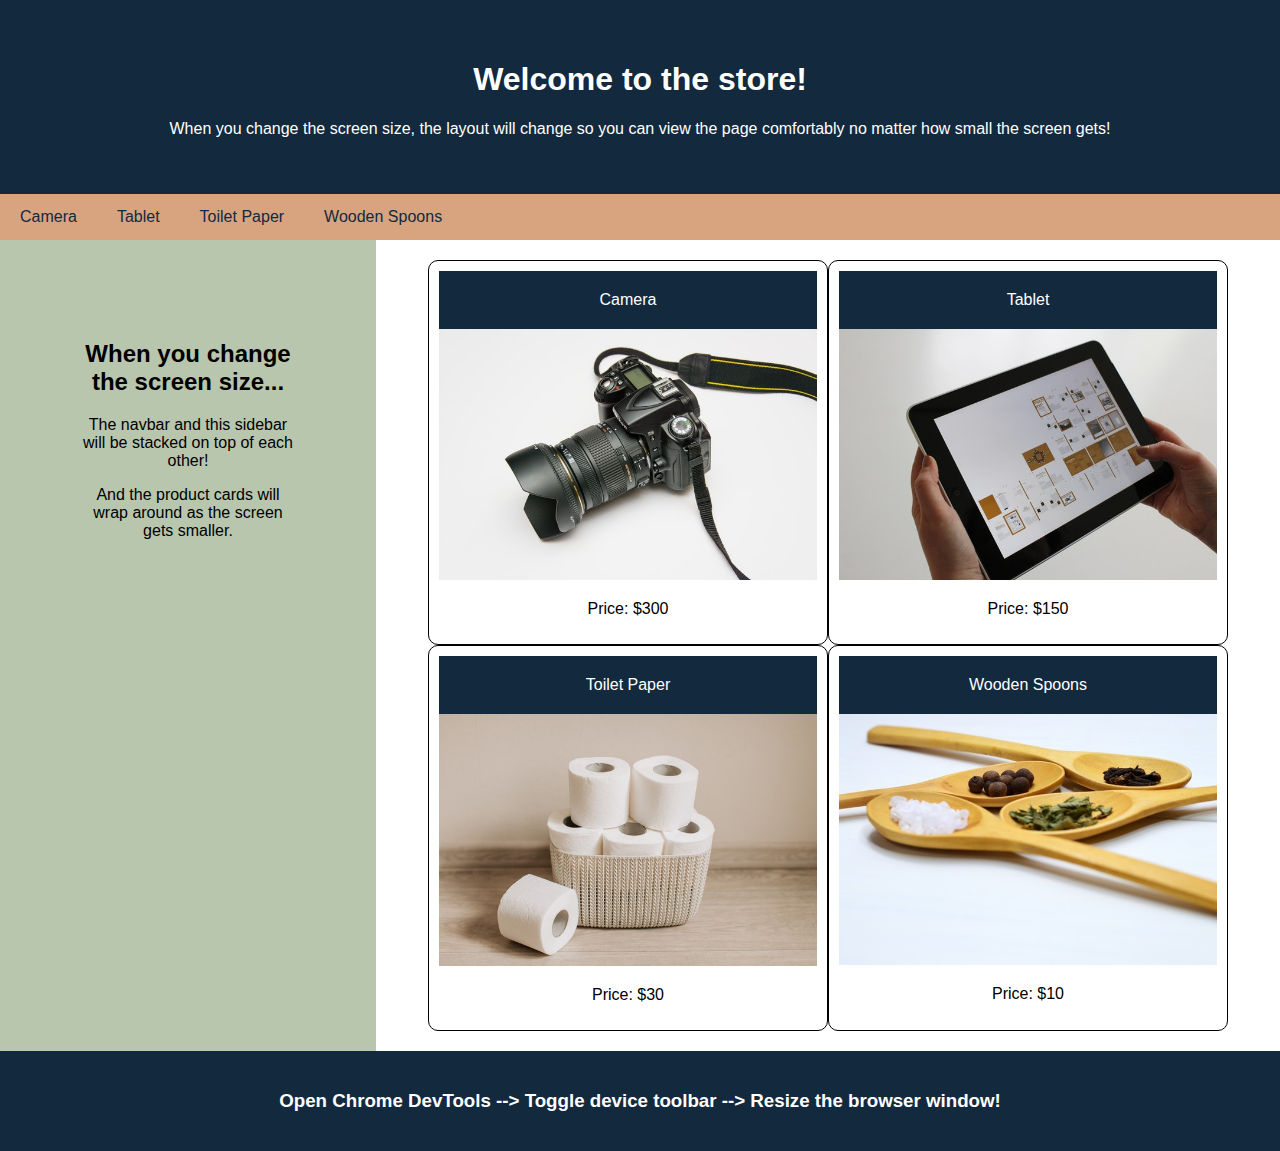
<file: CLASS-ACTIVITIES/index.html>
<!DOCTYPE html>
<html>
  <head>
    <title>Responsive Web Design</title>
    <meta charset="UTF-8" />
    <meta name="viewport" content="width=device-width, initial-scale=1" />
    <link rel="stylesheet" type="text/css" href="./assets/css/style.css" />
  </head>
  <body>
    <!-- Header -->
    <header>
      <h1>Welcome to the store!</h1>
      <p>
        When you change the screen size, the layout will change so you can view
        the page comfortably no matter how small the screen gets!
      </p>
    </header>

    <!-- Navbar -->
    <nav>
      <a href="#">Camera</a>
      <a href="#">Tablet</a>
      <a href="#">Toilet Paper</a>
      <a href="#">Wooden Spoons</a>
    </nav>

    <!-- Body -->
    <main>
      <!-- Sidebar -->
      <aside>
        <h2>When you change the screen size...</h2>
        <p>The navbar and this sidebar will be stacked on top of each other!</p>
        <p>
          And the product cards will wrap around as the screen gets smaller.
        </p>
      </aside>
      <!-- Product Cards -->
      <div class="products">
        <section class="card">
          <header>Camera</header>
          <img src="./assets/images/camera.jpg" alt="black camera" />
          <p>Price: $300</p>
        </section>
        <section class="card">
          <header>Tablet</header>
          <img src="./assets/images/tablet.jpg" alt="tablet held in hands" />
          <p>Price: $150</p>
        </section>
        <section class="card">
          <header>Toilet Paper</header>
          <img
            src="./assets/images/toilet-paper.jpg"
            alt="rolls of toilet paper in a basket"
          />
          <p>Price: $30</p>
        </section>
        <section class="card">
          <header>Wooden Spoons</header>
          <img
            src="./assets/images/wooden-spoons.jpg"
            alt="4 wooden spoons with different seasonings"
          />
          <p>Price: $10</p>
        </section>
      </div>
    </main>

    <!-- Footer -->
    <footer>
      <h3>
        Open Chrome DevTools --> Toggle device toolbar --> Resize the browser
        window!
      </h3>
    </footer>
  </body>
</html>
</file>
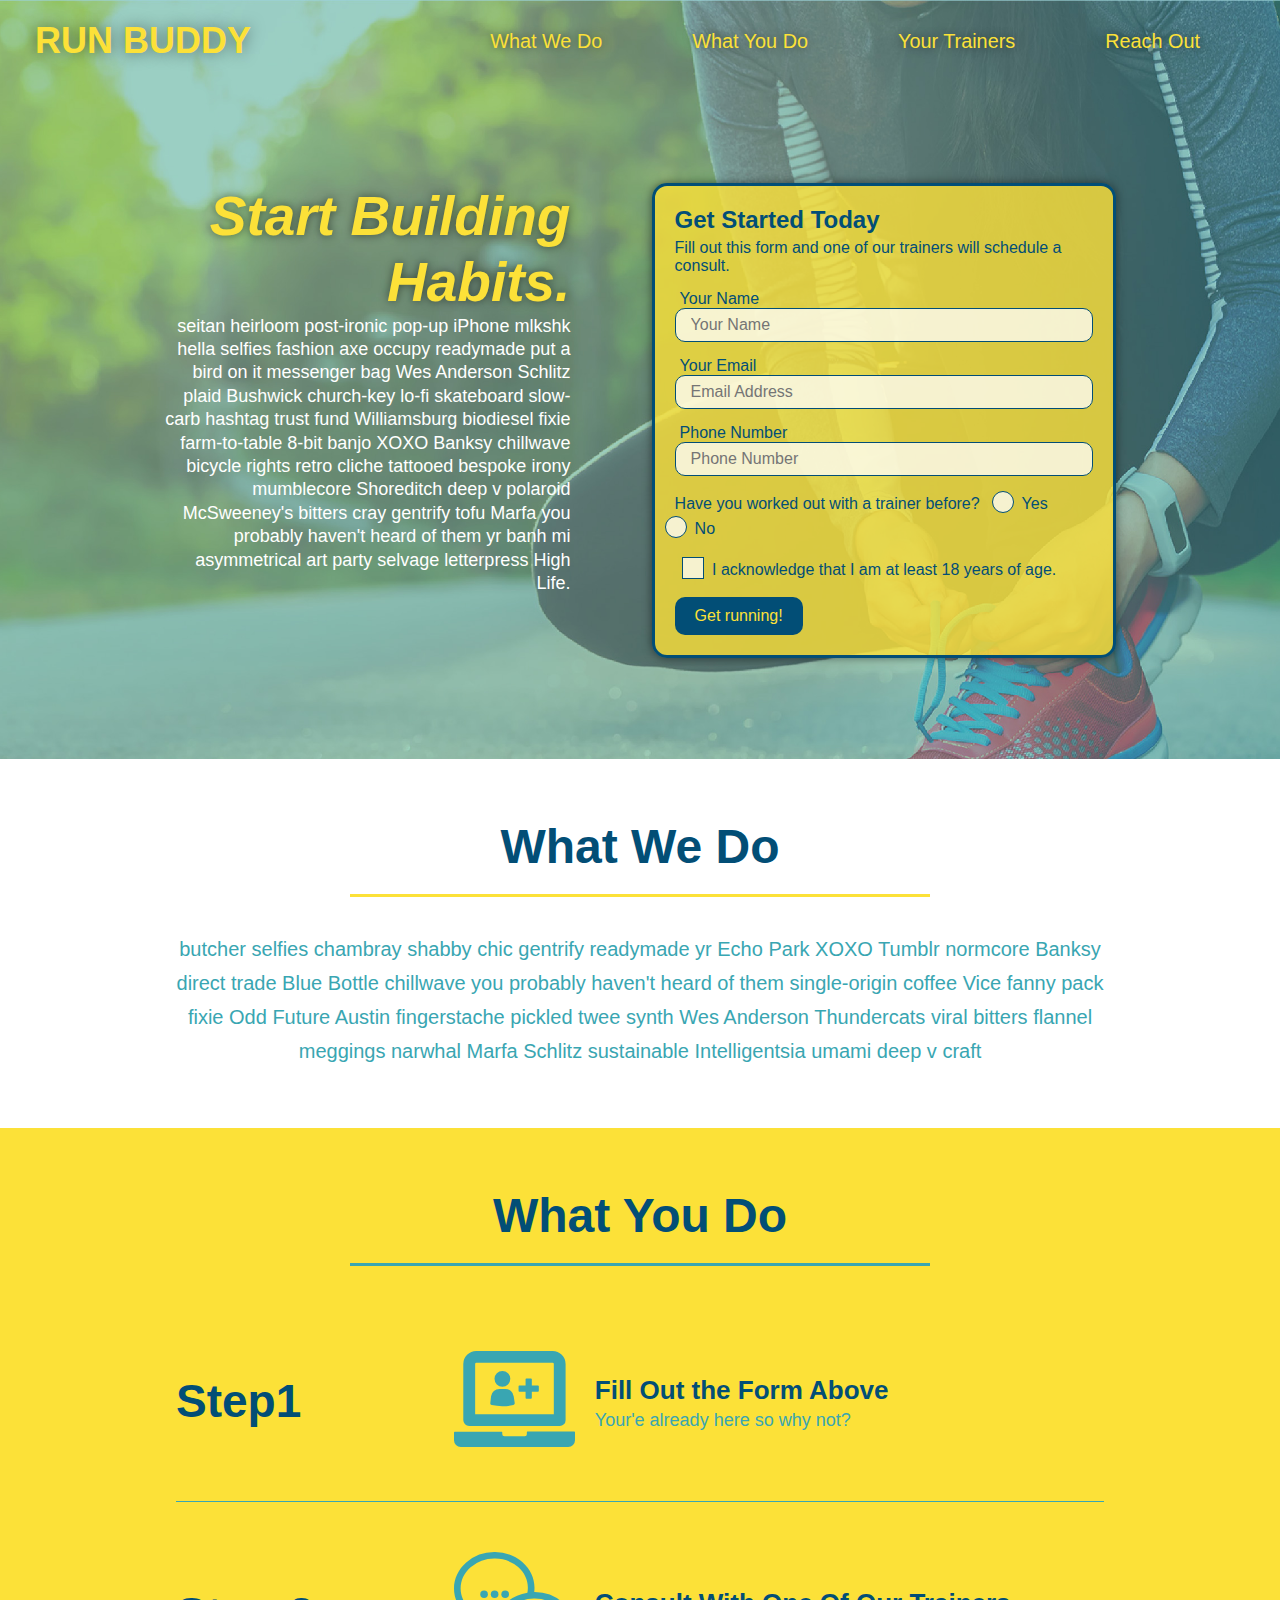
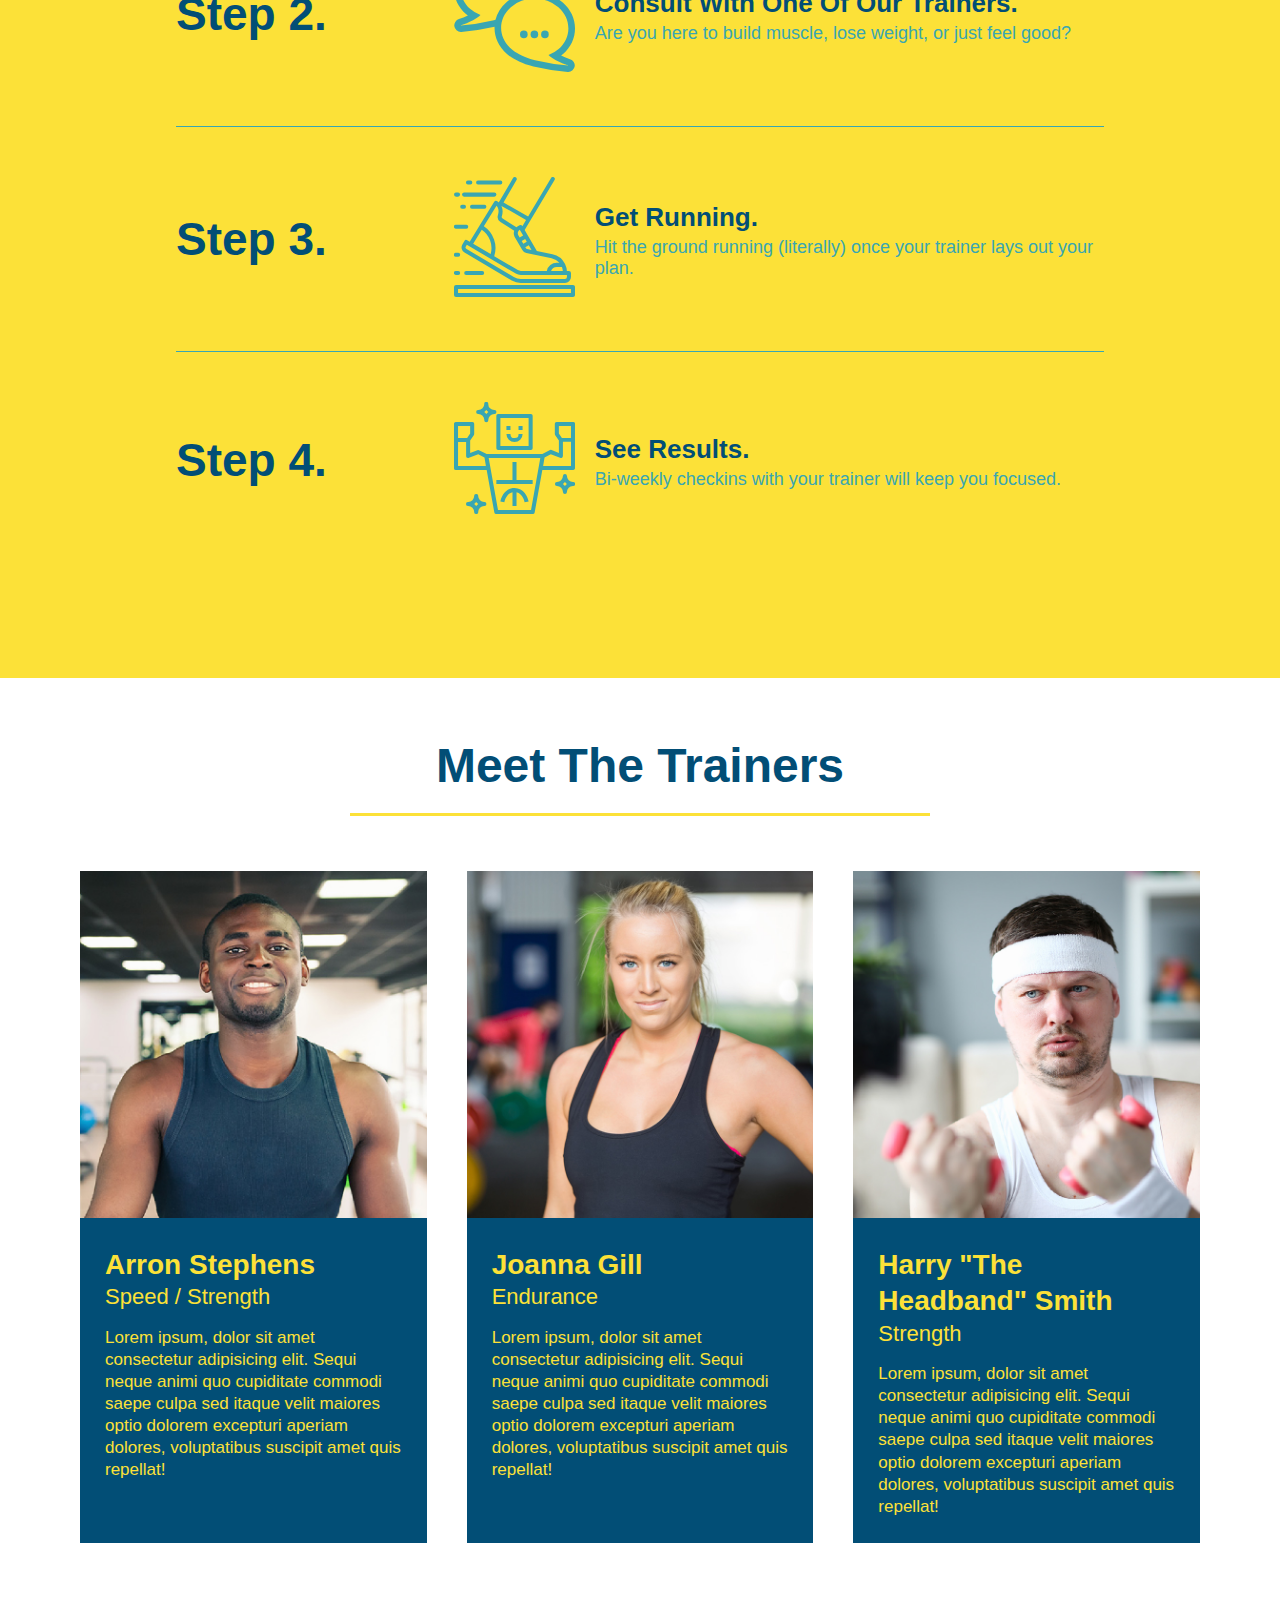
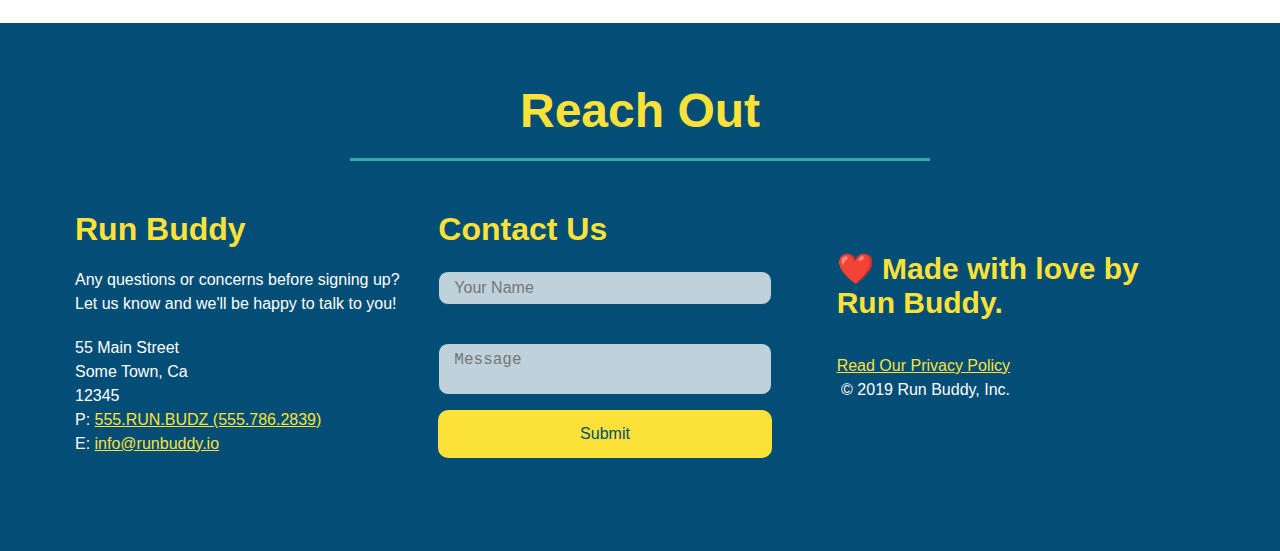
<file: main/index.html>
<!DOCTYPE html>
<html lang="en">

<head>
  <meta charset="utf-8" />
  <meta name="viewport" content="width=device-width, initial-scale=1.0" />
  <title>RUN BUDDY</title>
  <link rel="stylesheet" href="./assets/css/style.css" />
</head>

<body>
  <header>
    <h1>
      <a href="/">RUN BUDDY</a>
    </h1>
    <nav>
      <ul>
        <li>
          <a href="#what-we-do">What We Do</a>
        </li>
        <li>
          <a href="#what-you-do">What You Do</a>
        </li>
        <li>
          <a href="#your-trainers">Your Trainers</a>
        </li>
        <li>
          <a href="#reach-out">Reach Out</a>
        </li>
      </ul>
    </nav>
  </header>

  <!-- hero/jumbotron -->
  <section class="hero">
    <!-- 2.1 - Added call to action (CTA) -->
    <div class="hero-cta">
      <h2>Start Building Habits.</h2>
      <p>
        seitan heirloom post-ironic pop-up iPhone mlkshk hella selfies fashion axe occupy readymade put a bird on it
        messenger bag Wes Anderson Schlitz plaid Bushwick church-key lo-fi skateboard slow-carb hashtag trust fund
        Williamsburg biodiesel fixie farm-to-table 8-bit banjo XOXO Banksy chillwave bicycle rights retro cliche
        tattooed bespoke irony mumblecore Shoreditch deep v polaroid McSweeney's bitters cray gentrify tofu Marfa you
        probably haven't heard of them yr banh mi asymmetrical art party selvage letterpress High Life.
      </p>
    </div>

    <div class="hero-form">
      <h3>Get Started Today</h3>
      <p>Fill out this form and one of our trainers will schedule a consult.</p>
      <form>
        <label for="name">Your Name</label>
        <input type="text" id="name" placeholder="Your Name" name="name" class="form-input" />

        <label for="email">Your Email</label>
        <input type="email" id="email" placeholder="Email Address" name="email" class="form-input" />

        <label for="phone">Phone Number</label>
        <input type="tel" id="phone" placeholder="Phone Number" name="phone" class="form-input" />
        <p>
          Have you worked out with a trainer before?
          <span class="radio-wrapper">
            <input type="radio" name="trainer-confirm" id="trainer-yes" />
            <label for="trainer-yes">
              Yes
            </label>
          </span>
          <span class="radio-wrapper">
            <input type="radio" name="trainer-confirm" id="trainer-no" />
            <label for="trainer-no">
              No
            </label>
          </span>
        </p>
        <p>
          <span class="checkbox-wrapper">
            <input type="checkbox" name="checkpoint1" id="checkbox" />
            <label for="checkbox">I acknowledge that I am at least 18 years of age. </label>
          </span>
        </p>
        <button type="submit" class="form-submit">
          Get running!
        </button>
      </form>
    </div>
  </section>
  <!-- end hero -->

  <!-- "what we do" start - <section> -->
  <section id="what-we-do" class="intro">
    <div class="flex-row">
      <h2 class="section-title primary-border">
        What We Do
      </h2>
    </div>

    <div class="flex-row">
      <p>
        butcher selfies chambray shabby chic gentrify readymade yr Echo Park XOXO Tumblr normcore Banksy direct trade
        Blue Bottle chillwave you probably haven't heard of them single-origin coffee Vice fanny pack fixie Odd Future
        Austin fingerstache pickled twee synth Wes Anderson Thundercats viral bitters flannel meggings narwhal Marfa
        Schlitz sustainable Intelligentsia umami deep v craft
      </p>
    </div>
  </section>
  <!-- end "what we do" -->

  <!-- "what you do" start -->
  <section id="what-you-do" class="steps">
    <div class="flex-row">
      <h2 class="section-title secondary-border">
        What You Do
      </h2>
    </div>
    
    <div class="step">
      <h3>Step1</h3>
      <div class="step-info">
        <div class="step-img">
          <img src="./assets/images/step-1.svg" alt=""/>
        </div>
        <div class="step-text">
          <h4>Fill Out the Form Above</h4>
          <p>Your'e already here so why not?</p>
        </div>
      </div>
    </div>
    <div class="step">
      <h3>Step 2.</h3>
      <div class="step-info">
        <div class="step-img">
          <img src="./assets/images/step-2.svg" alt="" />
        </div>
        <div class="step-text">
          <h4>Consult With One Of Our Trainers.</h4>
          <p>Are you here to build muscle, lose weight, or just feel good?</p>
        </div>
      </div>
    </div>
    <div class="step">
      <h3>Step 3.</h3>
      <div class="step-info">
        <div class="step-img">
          <img src="./assets/images/step-3.svg" alt="" />
        </div>
        <div class="step-text">
          <h4>Get Running.</h4>
          <p>Hit the ground running (literally) once your trainer lays out your plan.</p>
        </div>
      </div>
    </div>
    <div class="step">
      <h3>Step 4.</h3>
      <div class="step-info">
        <div class="step-img">
          <img src="./assets/images/step-4.svg" alt="" />
        </div>
        <div class="step-text">
          <h4>See Results.</h4>
          <p>Bi-weekly checkins with your trainer will keep you focused.</p>
        </div>
      </div>
    </div>
  </section>
  <!-- "what you do" end -->

    <!-- "meet the trainers" start -->
    <section id="your-trainers">
      <div class="flex-row">
        <h2 class="section-title primary-border">
          Meet The Trainers
        </h2>
      </div>

      <div class="trainers">
        <article class="trainer">
          <img src="./assets/images/trainer-1.jpg" alt="Arron Stephens in his workout clothes, ready to pump iron" />
          <div class="trainer-bio">
            <h3 class="trainer-name">Arron Stephens</h3>
            <h4 class="trainer-role">Speed / Strength</h4>
            <p>Lorem ipsum, dolor sit amet consectetur adipisicing elit. Sequi neque animi quo cupiditate commodi saepe culpa sed itaque velit maiores optio dolorem excepturi aperiam dolores, voluptatibus suscipit amet quis repellat!</p>
          </div>
        </article>

        <article class="trainer">
          <img src="./assets/images/trainer-2.jpg" alt="Joanna Gill cooling off after a work out" />
          <div class="trainer-bio">
            <h3 class="trainer-name">Joanna Gill</h3>
            <h4 class="trainer-role">Endurance</h4>
            <p>Lorem ipsum, dolor sit amet consectetur adipisicing elit. Sequi neque animi quo cupiditate commodi saepe culpa sed itaque velit maiores optio dolorem excepturi aperiam dolores, voluptatibus suscipit amet quis repellat!</p>
            </div>
          </article>

        <article class="trainer">
          <img src="./assets/images/trainer-3.jpg" alt="Harry Smith wearing a headband and lifting comically small pink weights" />
          <div class="trainer-bio">
            <h3 class="trainer-name">Harry "The Headband" Smith</h3>
            <h4 class="trainer-role">Strength</h4>
            <p>Lorem ipsum, dolor sit amet consectetur adipisicing elit. Sequi neque animi quo cupiditate commodi saepe culpa sed itaque velit maiores optio dolorem excepturi aperiam dolores, voluptatibus suscipit amet quis repellat!</p>
          </div>
        </article>
      </div>
    </section>
    <!-- "meet the trainers" end -->

  <!-- "reach out" start -->
  <section id="reach-out" class="contact">
    <div class="flex-row">
      <h2 class="section-title secondary-border">
        Reach Out
      </h2>
    </div>

    <div class="contact-info">
      <div>
        <h3>Run Buddy</h3>
        <p>
          Any questions or concerns before signing up?
          <br />
          Let us know and we'll be happy to talk to you!
        </p>

        <address>
          55 Main Street <br />
          Some Town, Ca <br />
          12345<br />
          P: <a href="tel:555.786.2839">555.RUN.BUDZ (555.786.2839)</a><br />
          E: <a href="mailto:info@runbuddy.io">info@runbuddy.io</a>
        </address>
      </div>

      <!-- 2.1 - Added contact form -->
      <div class="contact-form">
        <h3>Contact Us</h3>
        <form>
          <label for="contact-name">Your Name</label>
          <input type="text" id="Contact-name" placeholder="Your Name"/>

          <label for="contact-message">Message</label>
           <textarea id="contact-message" placeholder="Message"></textarea>

           <button type="submit">Submit</button>
        </form>
      </div>
  <!-- "reach out" end -->
  <!-- footer -->
  <footer>
    <h2>❤️ Made with love by Run Buddy.</h2>
    <div>
      <a href="./privacy-policy.html">Read Our Privacy Policy</a><br />
      &copy; 2019 Run Buddy, Inc.
    </div>
  </footer>
</body>

</html>
</file>
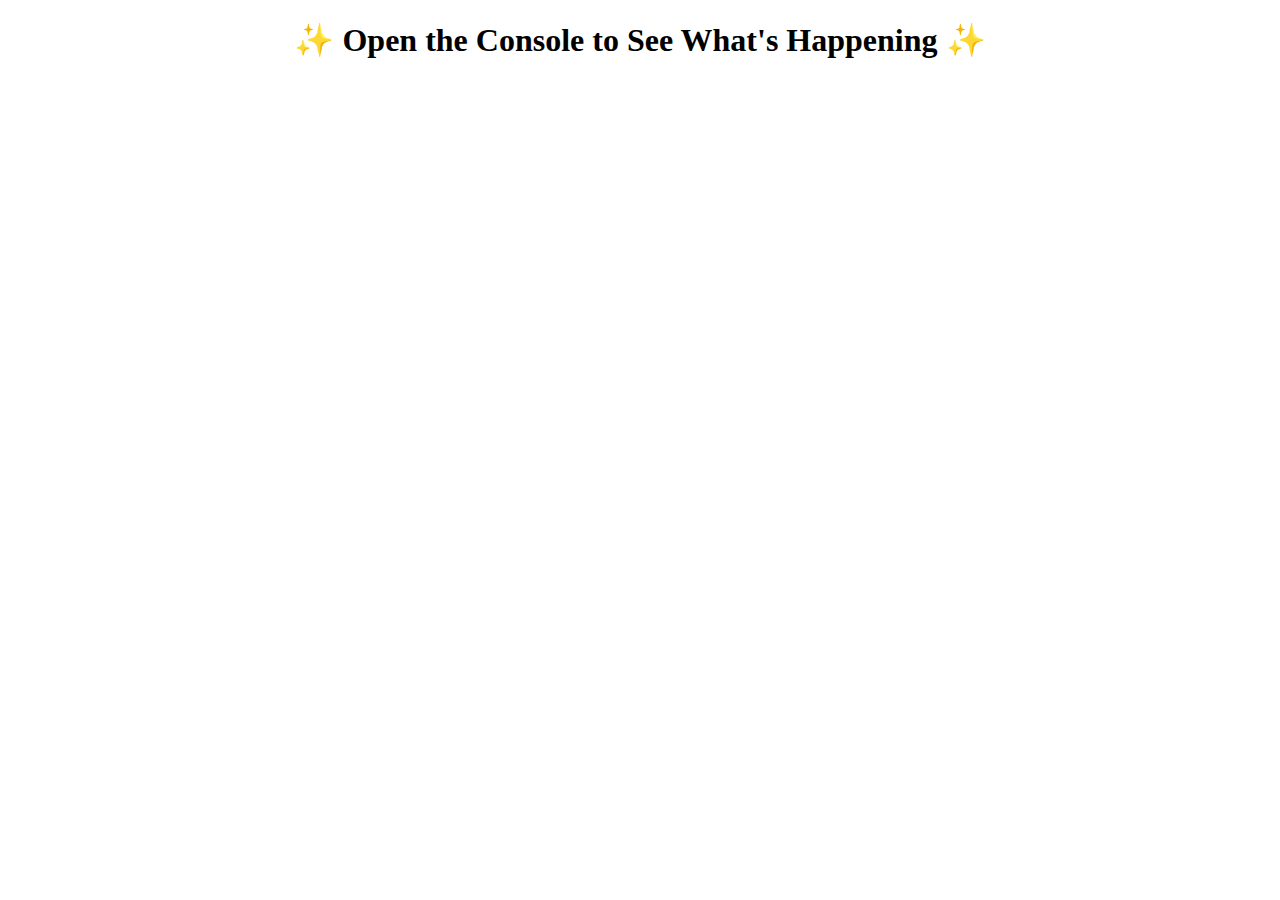
<file: CLASS-ACTIVITIES/01-Conditional-Statements/Unsolved/index.html>
<!DOCTYPE html>
<html lang="en">

<head>
  <meta charset="UTF-8">
  <meta name="viewport" content="width=device-width, initial-scale=1.0">
  <title>Conditional Statements</title>
</head>

<body>

  <h1 style="text-align:center;">✨ Open the Console to See What's Happening ✨</h1>

  <script src="script.js"></script>

</body>
</html>
</file>
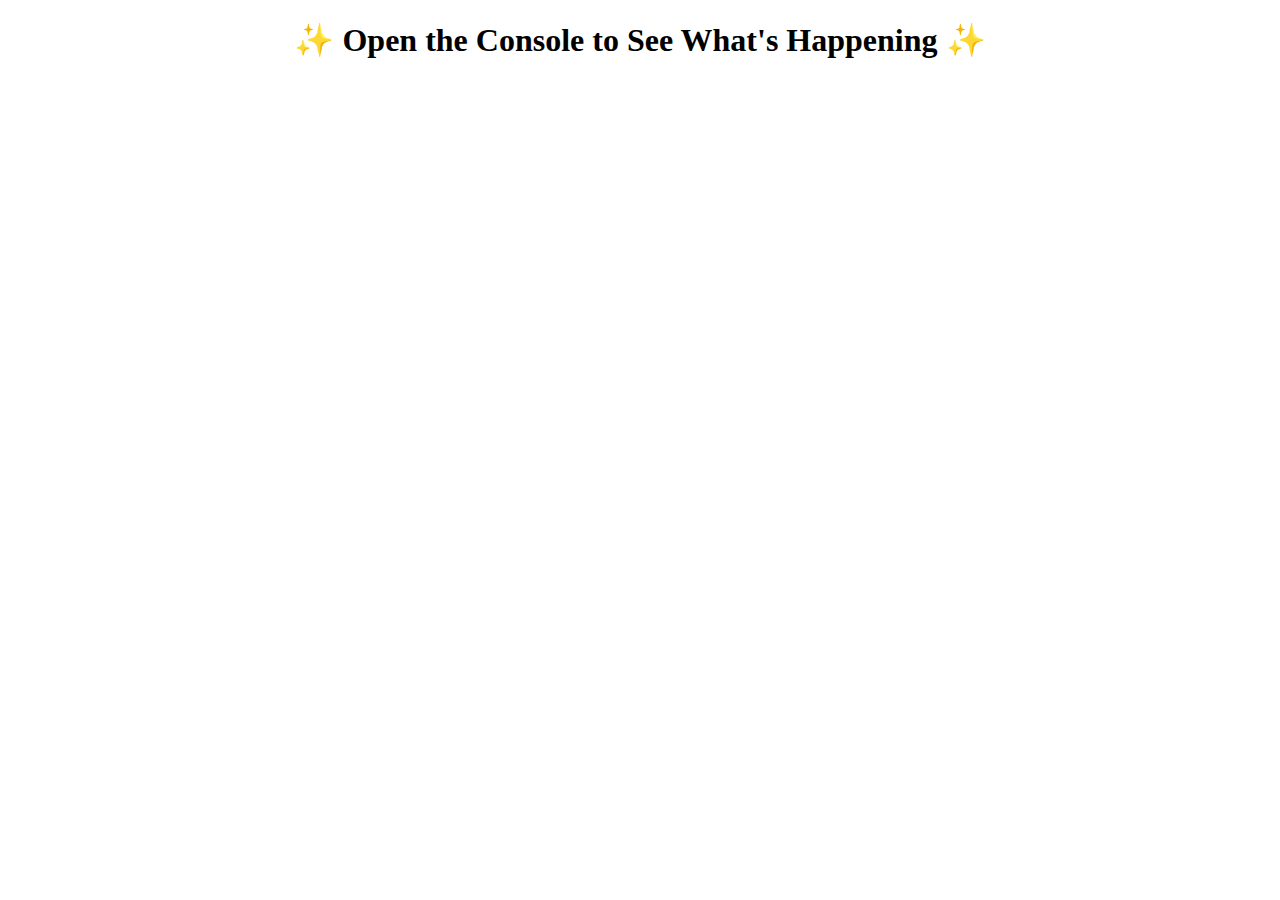
<file: CLASS-ACTIVITIES/02-Iteration/Unsolved/index.html>
<!DOCTYPE html>
<html lang="en">

<head>
  <meta charset="UTF-8">
  <meta name="viewport" content="width=device-width, initial-scale=1.0">
  <title>Iteration</title>
</head>

<body>

  <h1 style="text-align:center;">✨ Open the Console to See What's Happening ✨</h1>

  <script src="script.js"></script>

</body>
</html>
</file>
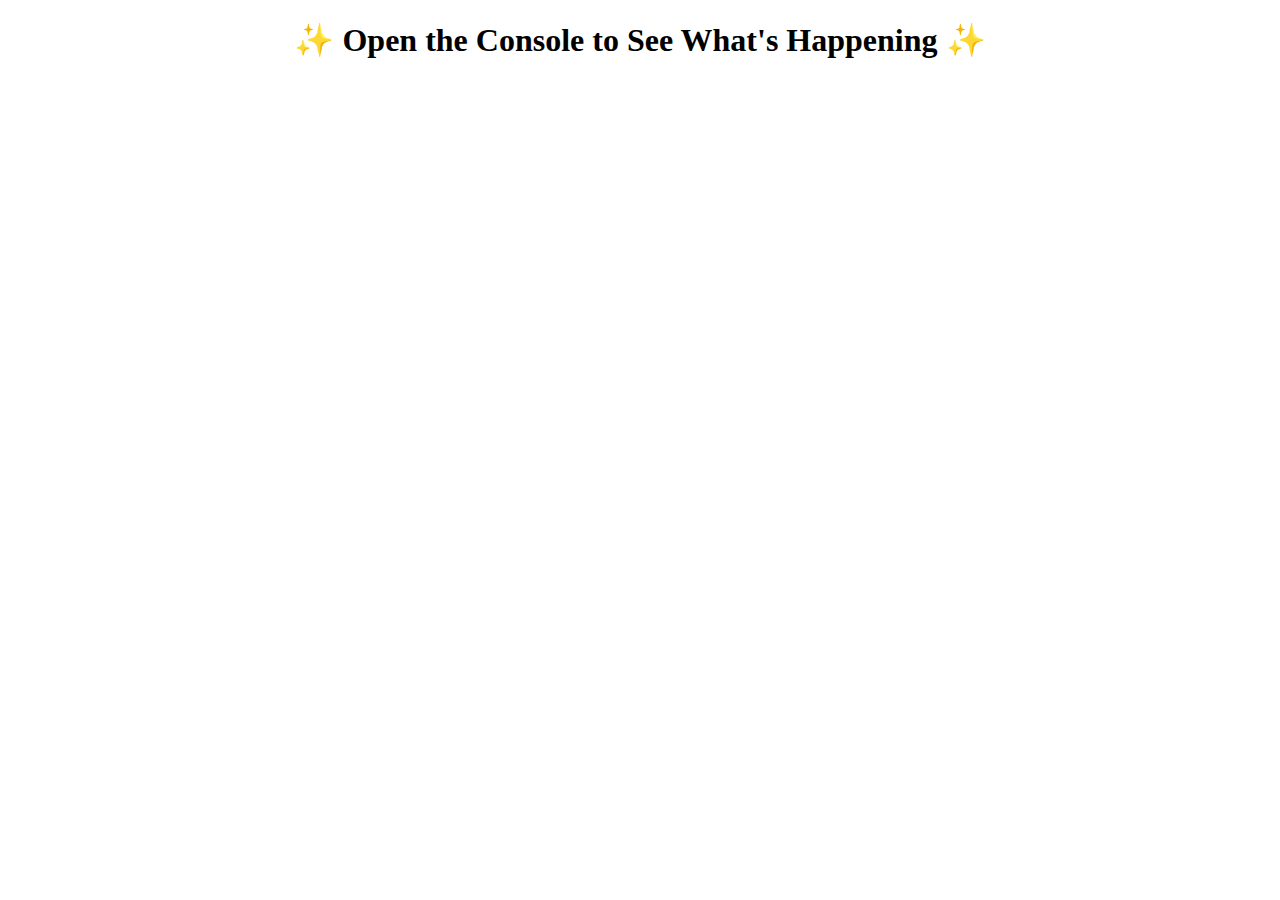
<file: CLASS-ACTIVITIES/03-Functions/Unsolved/index.html>
<!DOCTYPE html>
<html lang="en">

<head>
  <meta charset="UTF-8">
  <meta name="viewport" content="width=device-width, initial-scale=1.0">
  <title>Functions</title>
</head>

<body>

  <h1 style="text-align:center;">✨ Open the Console to See What's Happening ✨</h1>

  <script src="script.js"></script>

</body>
</html>
</file>
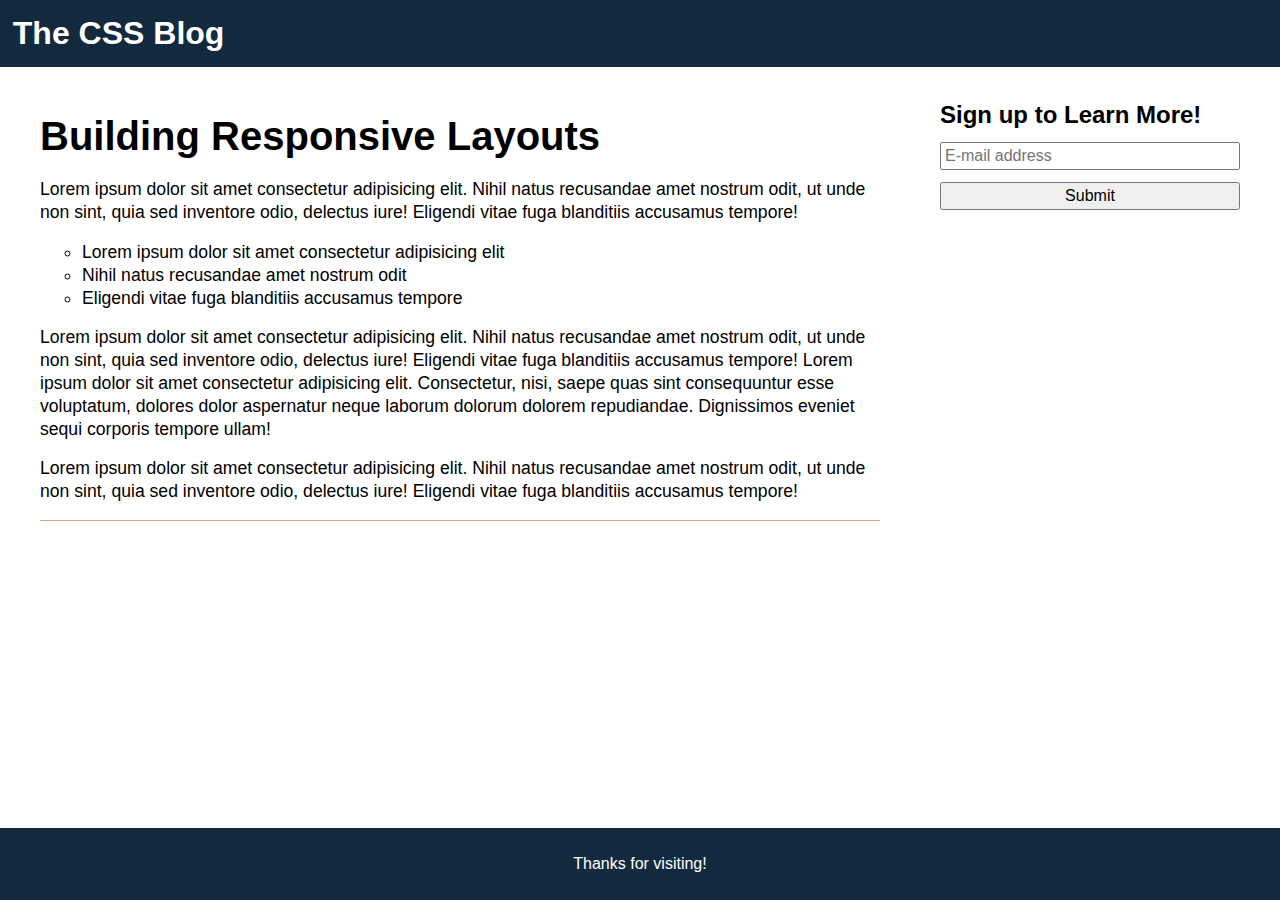
<file: CLASS-ACTIVITIES/04-Pseudo-Classes/Unsolved/index.html>
<!DOCTYPE html>
<html lang="en">
  <head>
    <meta charset="UTF-8" />
    <meta name="viewport" content="width=device-width, initial-scale=1.0" />
    <title>CSS Resets</title>
    <link rel="stylesheet" href="./assets/css/reset.css" />
    <link rel="stylesheet" href="./assets/css/style.css" />
  </head>

  <body>
    <header>
      <h1>The CSS Blog</h1>
      <nav>
        <ul>
          <li><a href="#">Home</a></li>
          <li><a href="#">About</a></li>
          <li><a href="#">Contact</a></li>
          <li><a href="#">Resources</a></li>
        </ul>
      </nav>
    </header>

    <main>
      <section>
        <article>
          <h2>Building Responsive Layouts</h2>
          <div>
            <p>
              Lorem ipsum dolor sit amet consectetur adipisicing elit. Nihil
              natus recusandae amet nostrum odit, ut unde non sint, quia sed
              inventore odio, delectus iure! Eligendi vitae fuga blanditiis
              accusamus tempore!
            </p>
            <ul>
              <li>Lorem ipsum dolor sit amet consectetur adipisicing elit</li>
              <li>Nihil natus recusandae amet nostrum odit</li>
              <li>Eligendi vitae fuga blanditiis accusamus tempore</li>
            </ul>
            <p>
              Lorem ipsum dolor sit amet consectetur adipisicing elit. Nihil
              natus recusandae amet nostrum odit, ut unde non sint, quia sed
              inventore odio, delectus iure! Eligendi vitae fuga blanditiis
              accusamus tempore! Lorem ipsum dolor sit amet consectetur
              adipisicing elit. Consectetur, nisi, saepe quas sint consequuntur
              esse voluptatum, dolores dolor aspernatur neque laborum dolorum
              dolorem repudiandae. Dignissimos eveniet sequi corporis tempore
              ullam!
            </p>
            <p>
              Lorem ipsum dolor sit amet consectetur adipisicing elit. Nihil
              natus recusandae amet nostrum odit, ut unde non sint, quia sed
              inventore odio, delectus iure! Eligendi vitae fuga blanditiis
              accusamus tempore!
            </p>
          </div>
          <div class="resources">
            <!-- TODO: Add resource links -->
            <a href="resource">resource</a>
          </div>
        </article>
      </section>
      <aside>
        <h2>Sign up to Learn More!</h2>
        <form>
          <input type="text" placeholder="E-mail address" />
          <button>Submit</button>
        </form>
      </aside>
    </main>

    <footer>
      <span>Thanks for visiting!</span>
    </footer>
  </body>
</html>
</file>
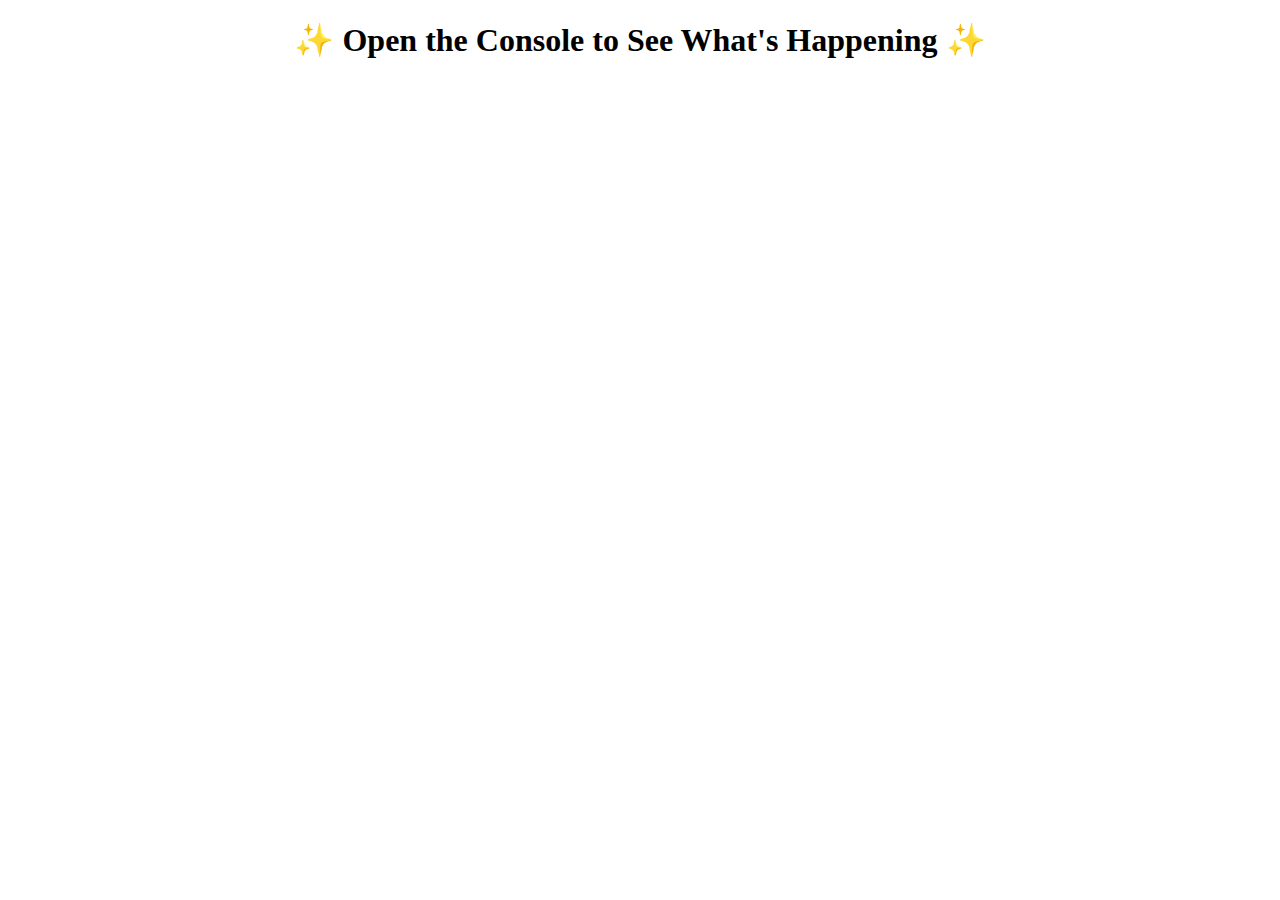
<file: CLASS-ACTIVITIES/04-Scope/Unsolved/index.html>
<!DOCTYPE html>
<html lang="en">

<head>
  <meta charset="UTF-8">
  <meta name="viewport" content="width=device-width, initial-scale=1.0">
  <title>Scope</title>
</head>

<body>

  <h1 style="text-align:center;">✨ Open the Console to See What's Happening ✨</h1>

  <script src="script.js"></script>

</body>
</html>
</file>
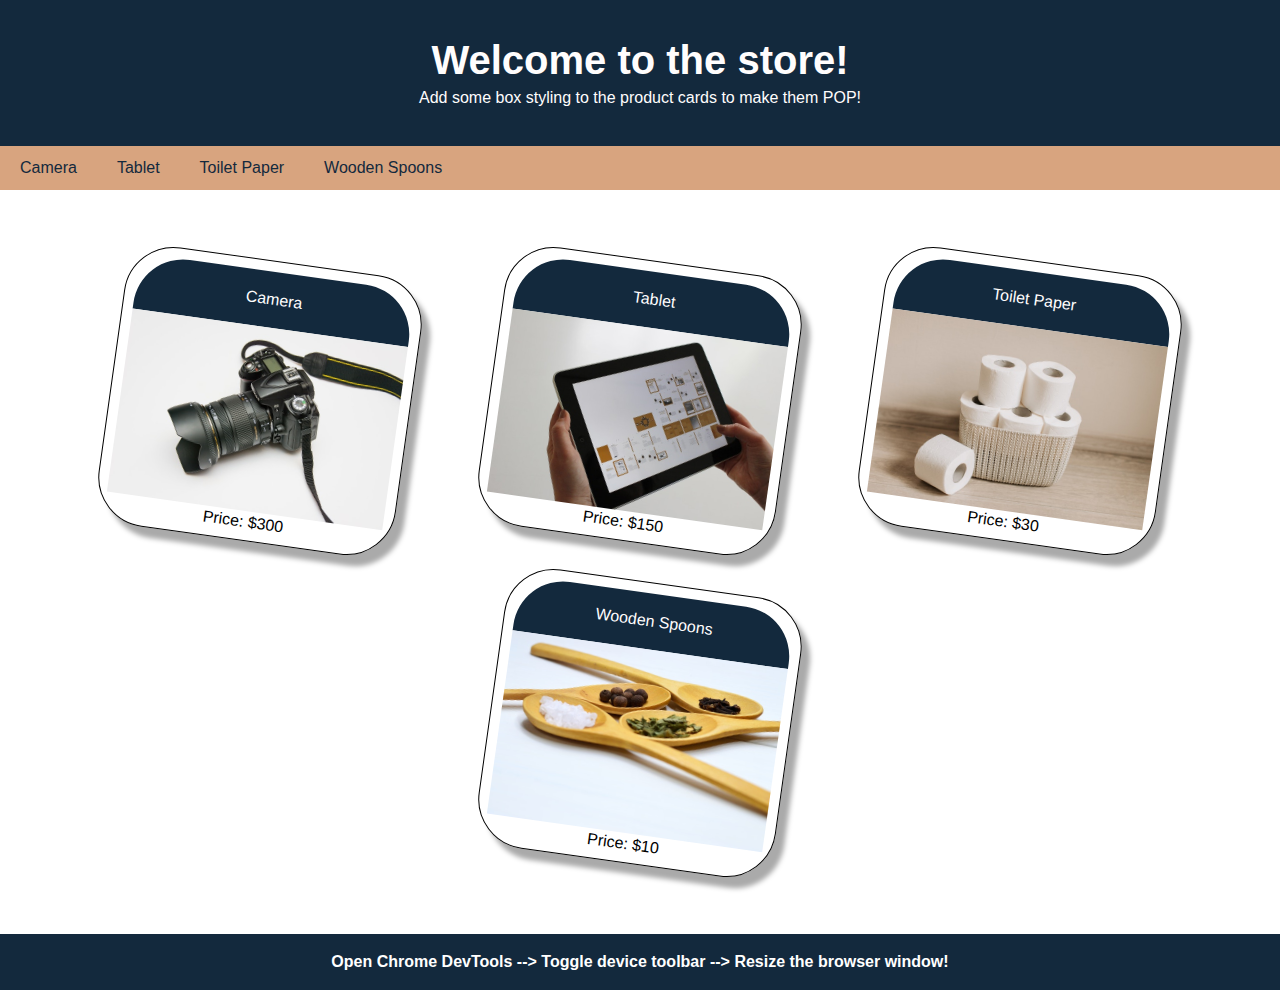
<file: CLASS-ACTIVITIES/05-CSS-Variables/Unsolved/index.html>
<!DOCTYPE html>
<html>
  <head>
    <title>CSS Box Styling</title>
    <meta charset="UTF-8" />
    <meta name="viewport" content="width=device-width, initial-scale=1" />
    <link rel="stylesheet" type="text/css" href="./assets/css/reset.css" />
    <link rel="stylesheet" type="text/css" href="./assets/css/style.css" />
  </head>

  <body>
    <!-- Header -->
    <header>
      <h1>Welcome to the store!</h1>
      <p>
        Add some box styling to the product cards to make them POP!
      </p>
    </header>

    <!-- Navbar -->
    <nav>
      <a href="#">Camera</a>
      <a href="#">Tablet</a>
      <a href="#">Toilet Paper</a>
      <a href="#">Wooden Spoons</a>
    </nav>

    <!-- Body -->
    <main>
      <!-- Product Cards -->
      <div class="products">
        <section class="card">
          <header>Camera</header>
          <img src="./assets/images/camera.jpg" alt="camera" />
          <p>Price: $300</p>
        </section>
        <section class="card">
          <header>Tablet</header>
          <img src="./assets/images/tablet.jpg" alt="tablet" />
          <p>Price: $150</p>
        </section>
        <section class="card">
          <header>Toilet Paper</header>
          <img src="./assets/images/toilet-paper.jpg" alt="toilet paper" />
          <p>Price: $30</p>
        </section>
        <section class="card">
          <header>Wooden Spoons</header>
          <img src="./assets/images/wooden-spoons.jpg" alt="wooden spoons" />
          <p>Price: $10</p>
        </section>
      </div>
    </main>

    <!-- Footer -->
    <footer>
      <h3>
        Open Chrome DevTools --> Toggle device toolbar --> Resize the browser
        window!
      </h3>
    </footer>
  </body>
</html>
</file>
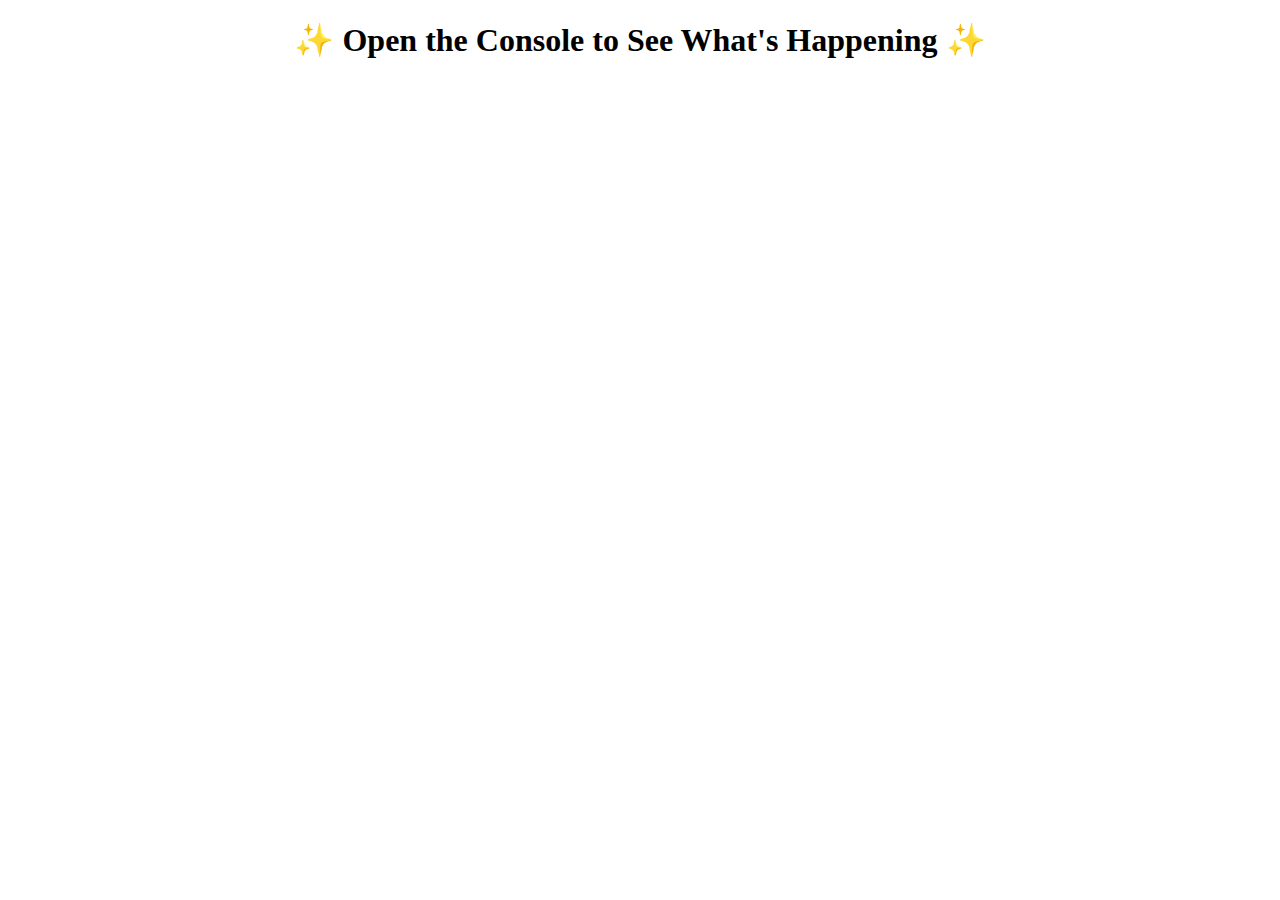
<file: CLASS-ACTIVITIES/05-Object-This/Unsolved/index.html>
<!DOCTYPE html>
<html lang="en">

<head>
  <meta charset="UTF-8">
  <meta name="viewport" content="width=device-width, initial-scale=1.0">
  <title>Objects</title>
</head>

<body>

  <h1 style="text-align:center;">✨ Open the Console to See What's Happening ✨</h1>

  <script src="script.js"></script>

</body>
</html>
</file>
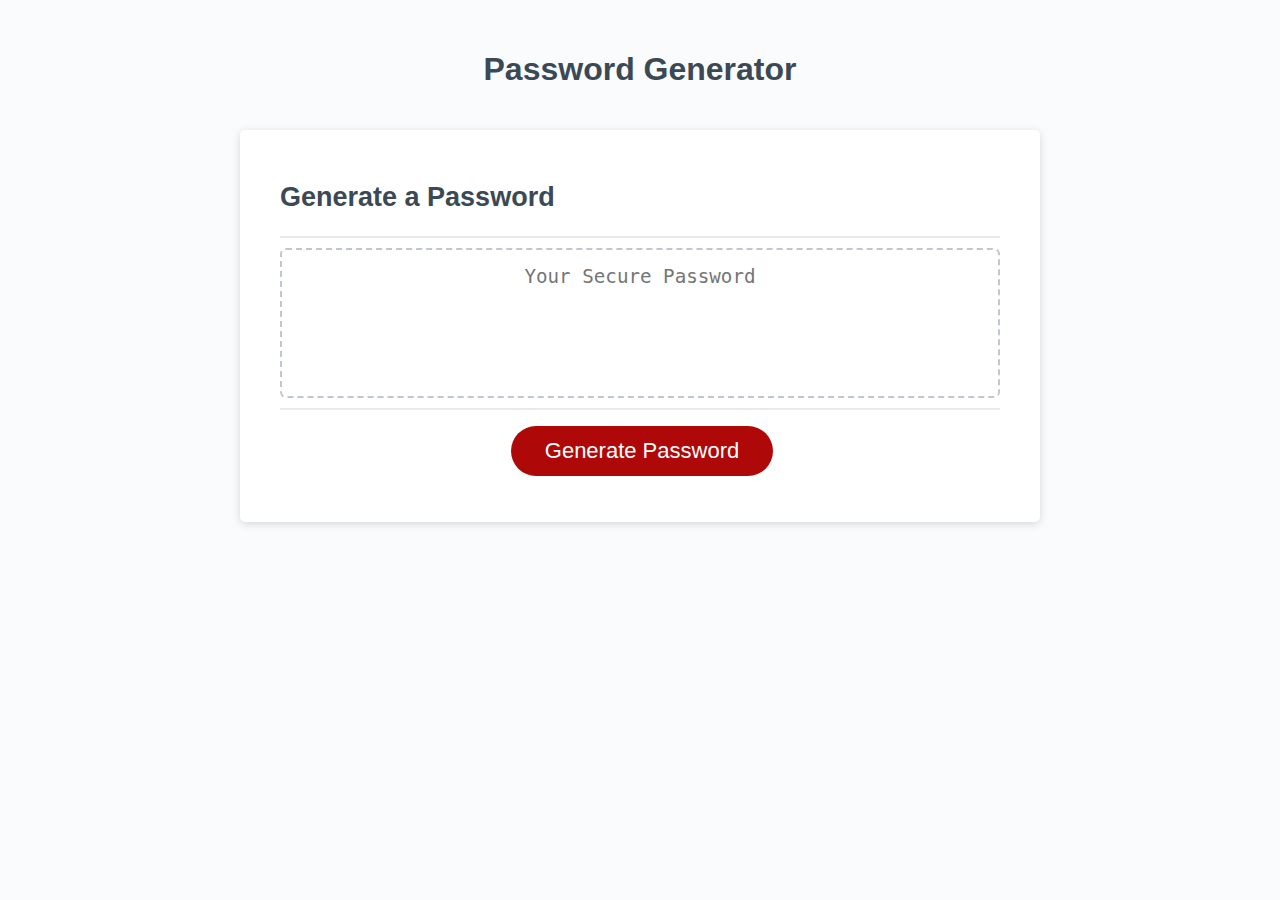
<file: UNCC_CHALLENGES/02-Challenge/Develop/index.html>
<!DOCTYPE html>
<html lang="en">
  <head>
    <meta charset="UTF-8" />
    <meta name="viewport" content="width=device-width, initial-scale=1.0" />
    <meta http-equiv="X-UA-Compatible" content="ie=edge" />
    <title>Password Generator</title>
    <link rel="stylesheet" href="style.css" />
  </head>
  <body>
    <div class="wrapper">
      <header>
        <h1>Password Generator</h1>
      </header>
      <div class="card">
        <div class="card-header">
          <h2>Generate a Password</h2>
        </div>
        <div class="card-body">
          <textarea
            readonly
            id="password"
            placeholder="Your Secure Password"
            aria-label="Generated Password"
          ></textarea>
        </div>
        <div class="card-footer">
          <button id="generate" class="btn">Generate Password</button>
        </div>
      </div>
    </div>
    <script src="script.js"></script>
  </body>
</html>
</file>
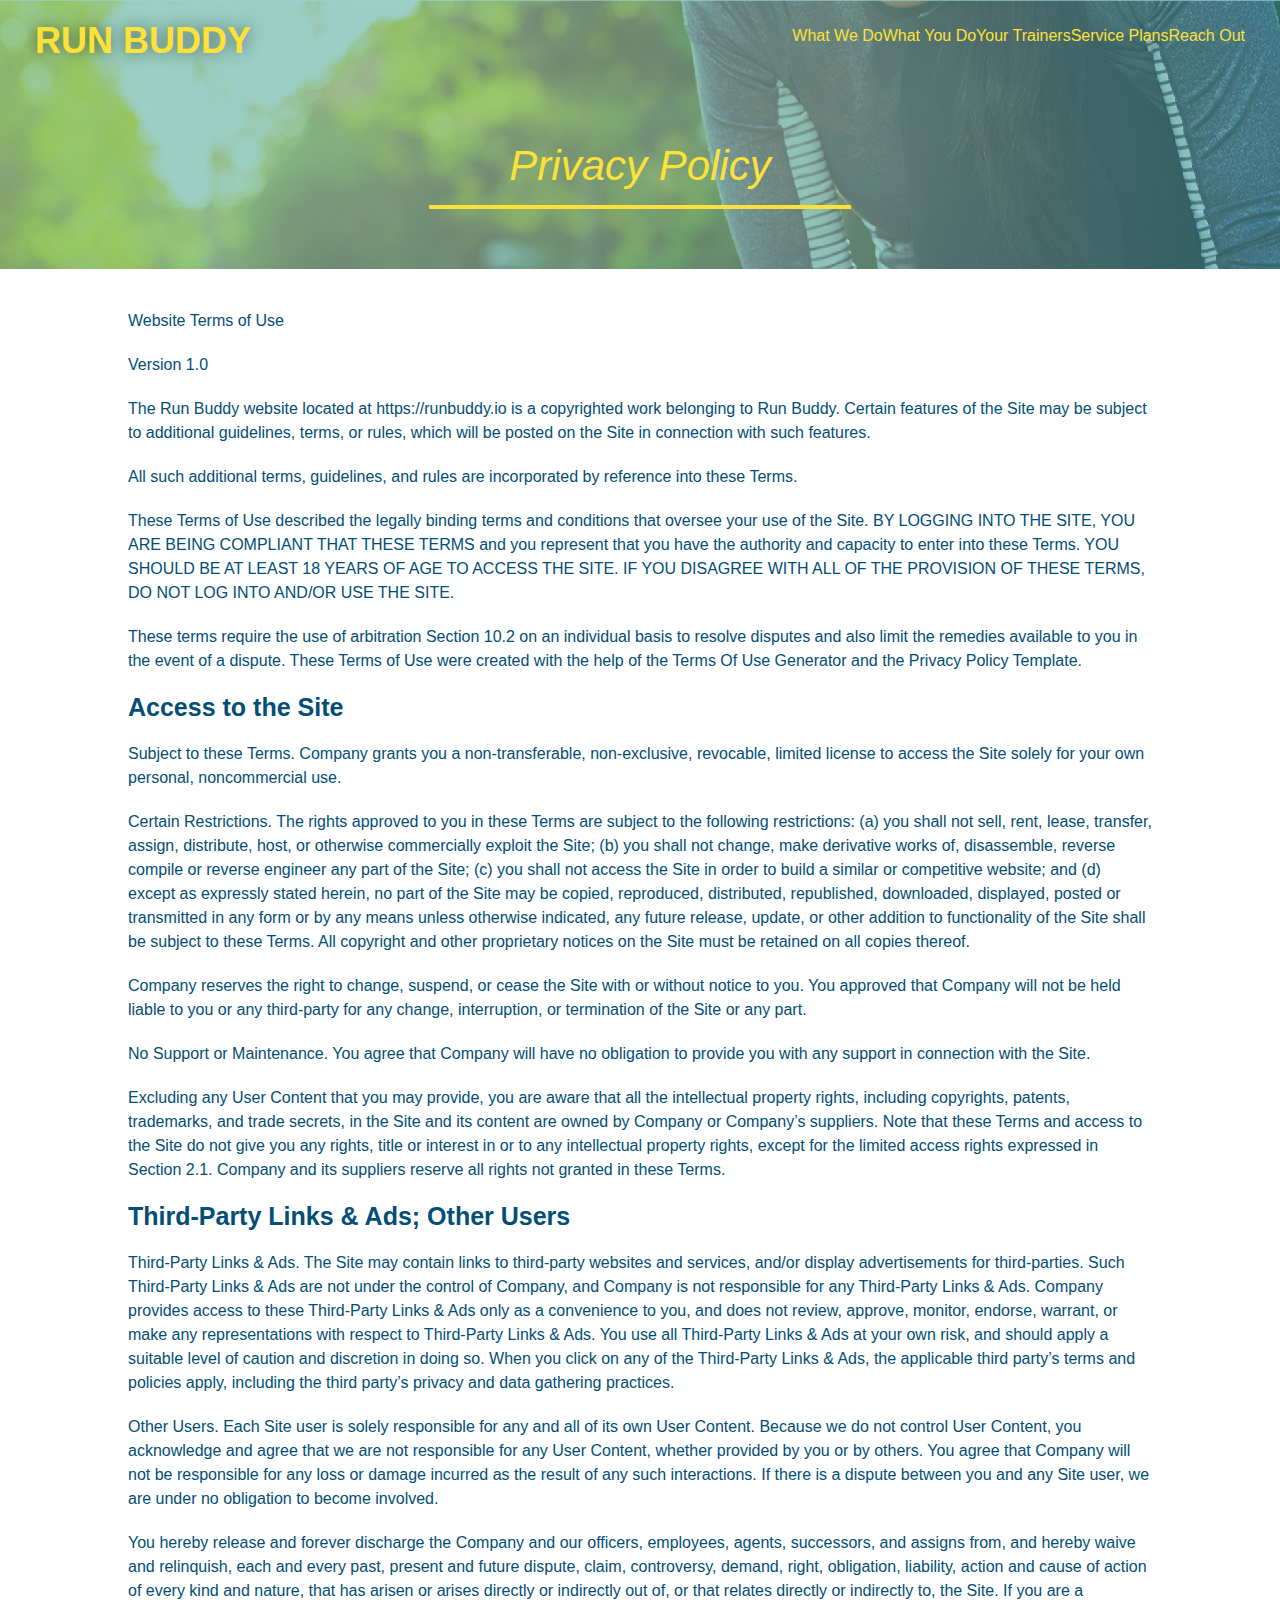
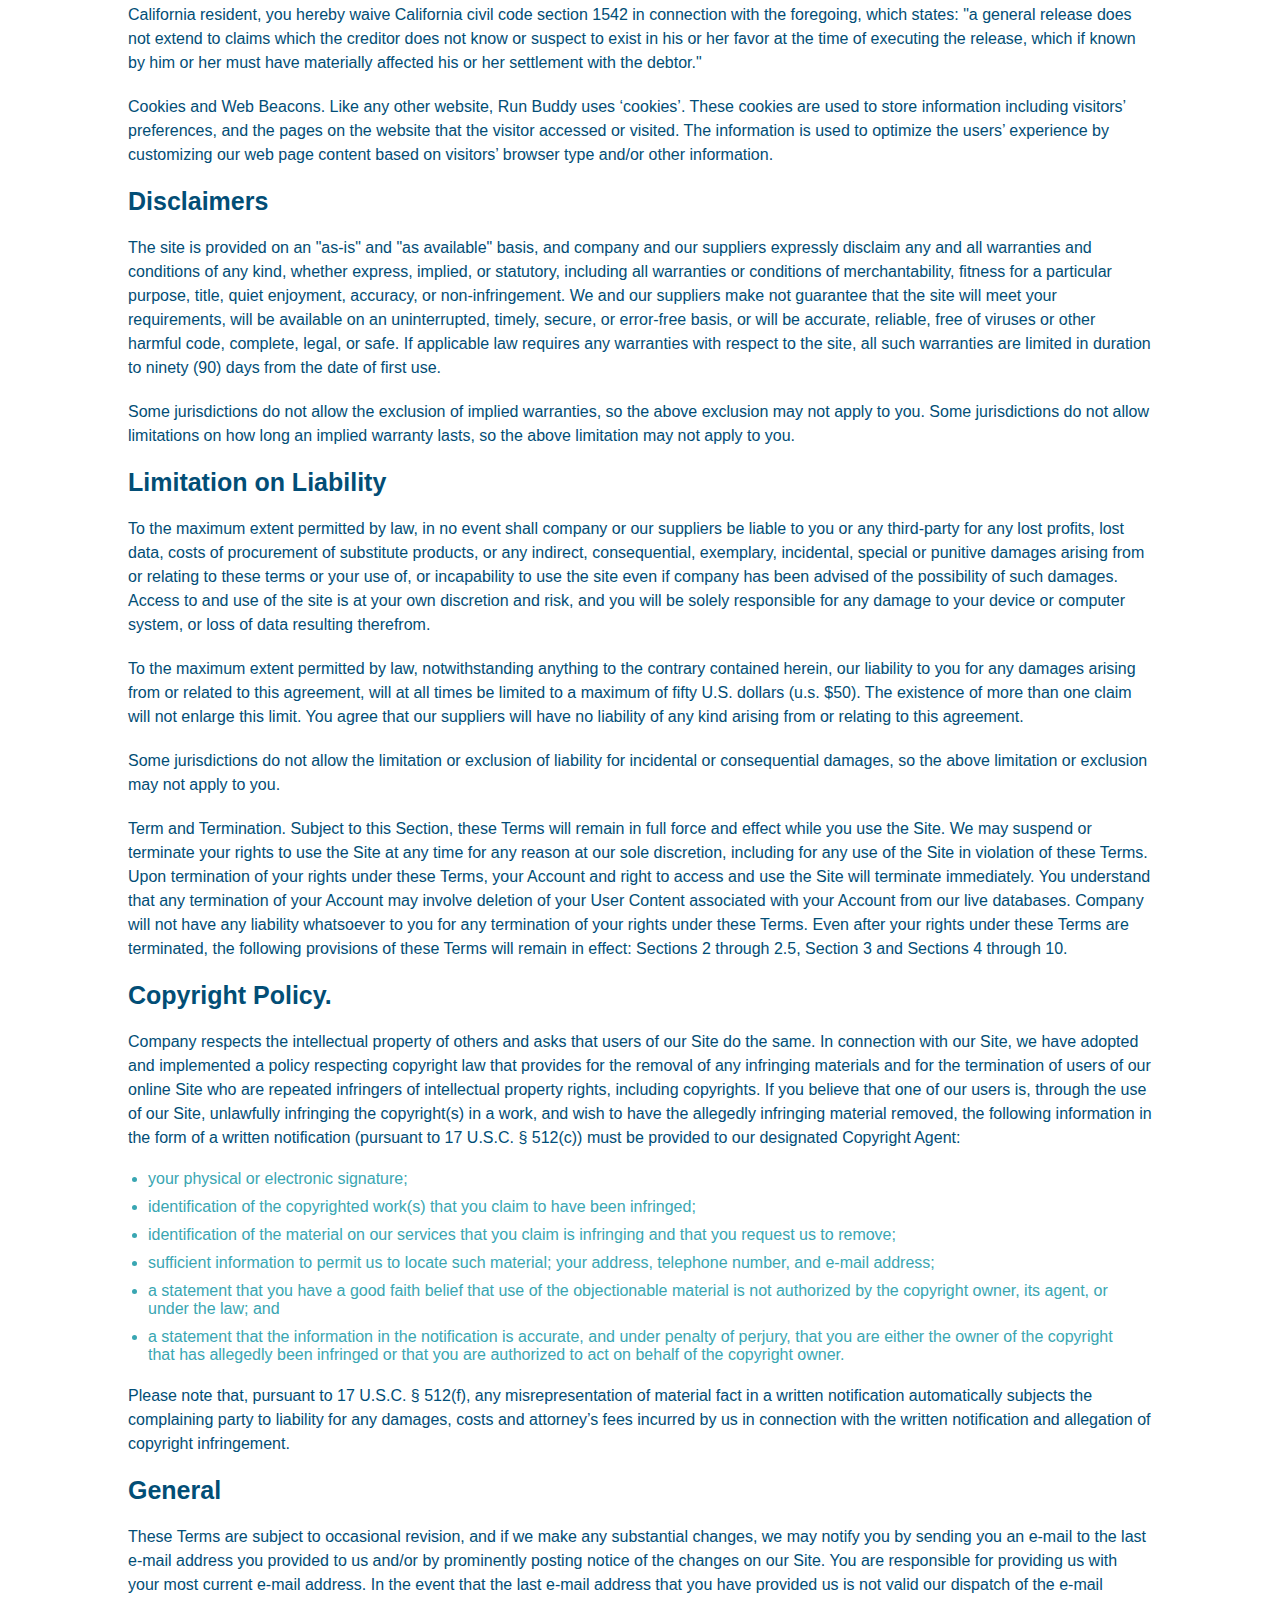
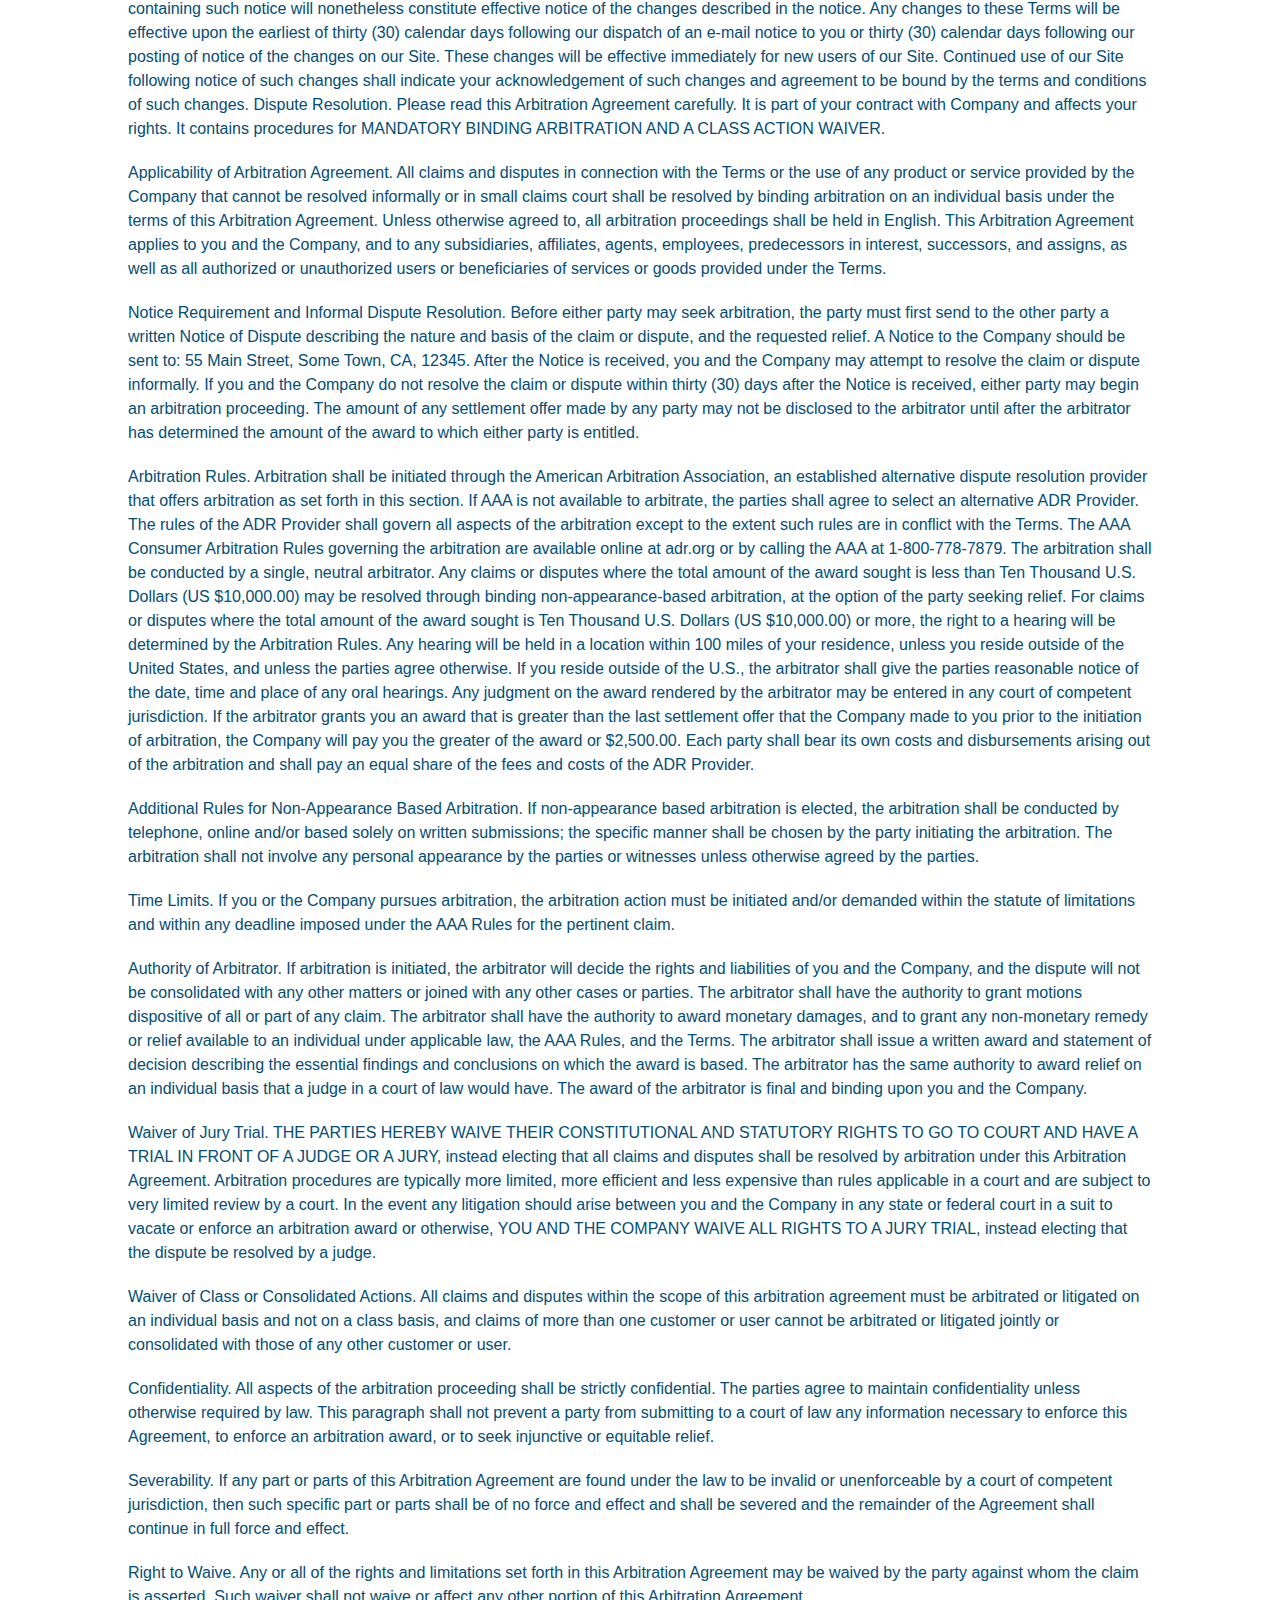
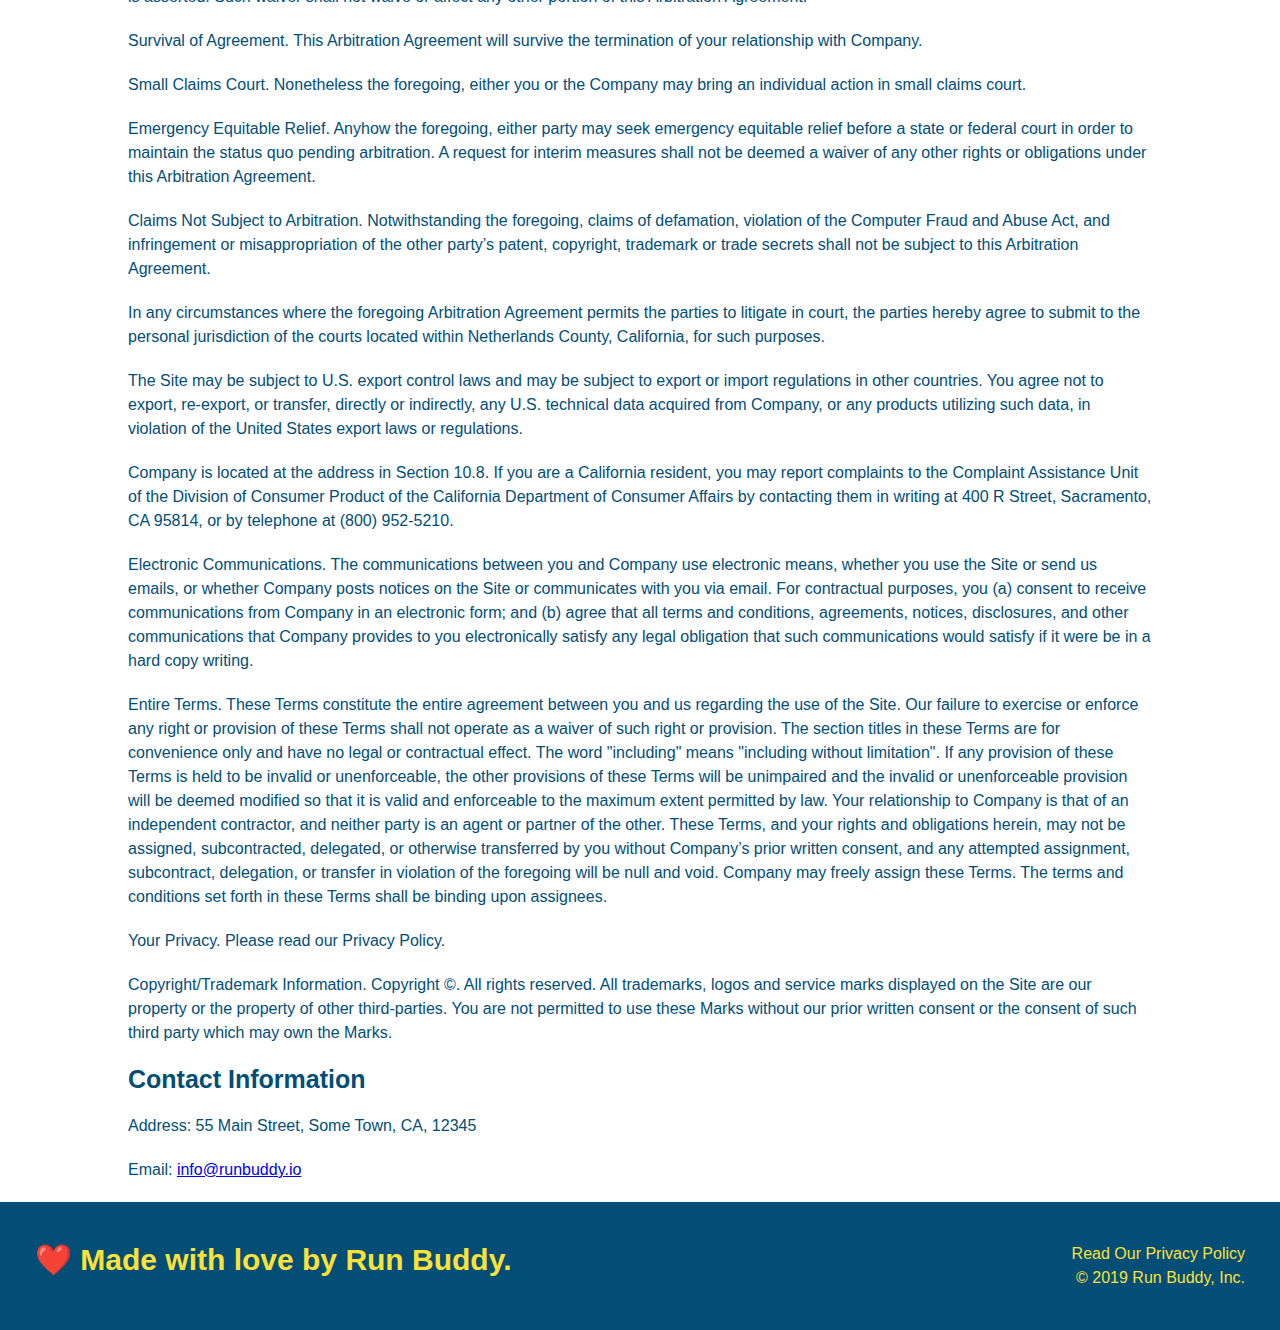
<file: main/privacy-policy.html>
<!DOCTYPE html>
<html lang="en">

<head>
  <meta charset="UTF-8" />
  <title>Run Buddy - Privacy Policy</title>
  <link rel="stylesheet" href="./assets/css/style.css" />
  <link rel="stylesheet" href="./assets/css/secondary-styles.css" />
</head>

<body>
  <header>
    <h1>
      <a href="./index.html">RUN BUDDY</a>
    </h1>
    <nav>
      <a href="./index.html#what-we-do">What We Do</a>
      <a href="./index.html#what-you-do">What You Do</a>
      <a href="./index.html#your-trainers">Your Trainers</a>
      <a href="./index.html#service-plans">Service Plans</a>
      <a href="./index.html#reach-out">Reach Out</a>
    </nav>
  </header>
  <!-- end navigation -->

  <!-- hero/jumbotron -->
  <section class="hero">
    <h2 class="page-title">
      Privacy Policy
    </h2>
  </section>

  <!-- body copy -->
  <article class="secondary-content">
    <p>
      Website Terms of Use
    </p>

    <p>
      Version 1.0
    </p>

    <p>
      The Run Buddy website located at https://runbuddy.io is a copyrighted work belonging to Run Buddy. Certain
      features of the Site may be subject to additional guidelines, terms, or rules, which will be posted on the Site
      in connection with such features.
    </p>

    <p>
      All such additional terms, guidelines, and rules are incorporated by reference into these Terms.
    </p>

    <p>
      These Terms of Use described the legally binding terms and conditions that oversee your use of the Site. BY
      LOGGING INTO THE SITE, YOU ARE BEING COMPLIANT THAT THESE TERMS and you represent that you have the authority
      and capacity to enter into these Terms. YOU SHOULD BE AT LEAST 18 YEARS OF AGE TO ACCESS THE SITE. IF YOU
      DISAGREE WITH ALL OF THE PROVISION OF THESE TERMS, DO NOT LOG INTO AND/OR USE THE SITE.
    </p>

    <p>
      These terms require the use of arbitration Section 10.2 on an individual basis to resolve disputes and also
      limit the remedies available to you in the event of a dispute. These Terms of Use were created with the help of
      the Terms Of Use Generator and the Privacy Policy Template.
    </p>

    <h3>
      Access to the Site
    </h3>

    <p>
      Subject to these Terms. Company grants you a non-transferable, non-exclusive, revocable, limited license to
      access the Site solely for your own personal, noncommercial use.
    </p>

    <p>
      Certain Restrictions. The rights approved to you in these Terms are subject to the following restrictions: (a)
      you shall not sell, rent, lease, transfer, assign, distribute, host, or otherwise commercially exploit the Site;
      (b) you shall not change, make derivative works of, disassemble, reverse compile or reverse engineer any part of
      the Site; (c) you shall not access the Site in order to build a similar or competitive website; and (d) except
      as expressly stated herein, no part of the Site may be copied, reproduced, distributed, republished, downloaded,
      displayed, posted or transmitted in any form or by any means unless otherwise indicated, any future release,
      update, or other addition to functionality of the Site shall be subject to these Terms. All copyright and other
      proprietary notices on the Site must be retained on all copies thereof.
    </p>

    <p>
      Company reserves the right to change, suspend, or cease the Site with or without notice to you. You approved
      that Company will not be held liable to you or any third-party for any change, interruption, or termination of
      the Site or any part.
    </p>

    <p>
      No Support or Maintenance. You agree that Company will have no obligation to provide you with any support in
      connection with the Site.
    </p>

    <p>
      Excluding any User Content that you may provide, you are aware that all the intellectual property rights,
      including copyrights, patents, trademarks, and trade secrets, in the Site and its content are owned by Company
      or Company’s suppliers. Note that these Terms and access to the Site do not give you any rights, title or
      interest in or to any intellectual property rights, except for the limited access rights expressed in Section
      2.1. Company and its suppliers reserve all rights not granted in these Terms.
    </p>

    <h3>
      Third-Party Links & Ads; Other Users
    </h3>

    <p>
      Third-Party Links & Ads. The Site may contain links to third-party websites and services, and/or display
      advertisements for third-parties. Such Third-Party Links & Ads are not under the control of Company, and Company
      is not responsible for any Third-Party Links & Ads. Company provides access to these Third-Party Links & Ads
      only as a convenience to you, and does not review, approve, monitor, endorse, warrant, or make any
      representations with respect to Third-Party Links & Ads. You use all Third-Party Links & Ads at your own risk,
      and should apply a suitable level of caution and discretion in doing so. When you click on any of the
      Third-Party Links & Ads, the applicable third party’s terms and policies apply, including the third party’s
      privacy and data gathering practices.
    </p>

    <p>
      Other Users. Each Site user is solely responsible for any and all of its own User Content. Because we do not
      control User Content, you acknowledge and agree that we are not responsible for any User Content, whether
      provided by you or by others. You agree that Company will not be responsible for any loss or damage incurred as
      the result of any such interactions. If there is a dispute between you and any Site user, we are under no
      obligation to become involved.
    </p>

    <p>
      You hereby release and forever discharge the Company and our officers, employees, agents, successors, and
      assigns from, and hereby waive and relinquish, each and every past, present and future dispute, claim,
      controversy, demand, right, obligation, liability, action and cause of action of every kind and nature, that has
      arisen or arises directly or indirectly out of, or that relates directly or indirectly to, the Site. If you are
      a California resident, you hereby waive California civil code section 1542 in connection with the foregoing,
      which states: "a general release does not extend to claims which the creditor does not know or suspect to exist
      in his or her favor at the time of executing the release, which if known by him or her must have materially
      affected his or her settlement with the debtor."
    </p>

    <p>
      Cookies and Web Beacons. Like any other website, Run Buddy uses ‘cookies’. These cookies are used to store
      information including visitors’ preferences, and the pages on the website that the visitor accessed or visited.
      The information is used to optimize the users’ experience by customizing our web page content based on visitors’
      browser type and/or other information.
    </p>

    <h3>
      Disclaimers
    </h3>

    <p>
      The site is provided on an "as-is" and "as available" basis, and company and our suppliers expressly disclaim
      any and all warranties and conditions of any kind, whether express, implied, or statutory, including all
      warranties or conditions of merchantability, fitness for a particular purpose, title, quiet enjoyment, accuracy,
      or non-infringement. We and our suppliers make not guarantee that the site will meet your requirements, will be
      available on an uninterrupted, timely, secure, or error-free basis, or will be accurate, reliable, free of
      viruses or other harmful code, complete, legal, or safe. If applicable law requires any warranties with respect
      to the site, all such warranties are limited in duration to ninety (90) days from the date of first use.
    </p>

    <p>
      Some jurisdictions do not allow the exclusion of implied warranties, so the above exclusion may not apply to
      you. Some jurisdictions do not allow limitations on how long an implied warranty lasts, so the above limitation
      may not apply to you.
    </p>

    <h3>
      Limitation on Liability
    </h3>

    <p>
      To the maximum extent permitted by law, in no event shall company or our suppliers be liable to you or any
      third-party for any lost profits, lost data, costs of procurement of substitute products, or any indirect,
      consequential, exemplary, incidental, special or punitive damages arising from or relating to these terms or
      your use of, or incapability to use the site even if company has been advised of the possibility of such
      damages. Access to and use of the site is at your own discretion and risk, and you will be solely responsible
      for any damage to your device or computer system, or loss of data resulting therefrom.
    </p>

    <p>
      To the maximum extent permitted by law, notwithstanding anything to the contrary contained herein, our liability
      to you for any damages arising from or related to this agreement, will at all times be limited to a maximum of
      fifty U.S. dollars (u.s. $50). The existence of more than one claim will not enlarge this limit. You agree that
      our suppliers will have no liability of any kind arising from or relating to this agreement.
    </p>

    <p>
      Some jurisdictions do not allow the limitation or exclusion of liability for incidental or consequential
      damages, so the above limitation or exclusion may not apply to you.
    </p>

    <p>
      Term and Termination. Subject to this Section, these Terms will remain in full force and effect while you use
      the Site. We may suspend or terminate your rights to use the Site at any time for any reason at our sole
      discretion, including for any use of the Site in violation of these Terms. Upon termination of your rights under
      these Terms, your Account and right to access and use the Site will terminate immediately. You understand that
      any termination of your Account may involve deletion of your User Content associated with your Account from our
      live databases. Company will not have any liability whatsoever to you for any termination of your rights under
      these Terms. Even after your rights under these Terms are terminated, the following provisions of these Terms
      will remain in effect: Sections 2 through 2.5, Section 3 and Sections 4 through 10.
    </p>

    <h3>
      Copyright Policy.
    </h3>

    <p>
      Company respects the intellectual property of others and asks that users of our Site do the same. In connection
      with our Site, we have adopted and implemented a policy respecting copyright law that provides for the removal
      of any infringing materials and for the termination of users of our online Site who are repeated infringers of
      intellectual property rights, including copyrights. If you believe that one of our users is, through the use of
      our Site, unlawfully infringing the copyright(s) in a work, and wish to have the allegedly infringing material
      removed, the following information in the form of a written notification (pursuant to 17 U.S.C. § 512(c)) must
      be provided to our designated Copyright Agent:
    </p>

    <ul>
      <li>
        your physical or electronic signature;
      </li>
      <li>
        identification of the copyrighted work(s) that you claim to have been infringed;
      </li>
      <li>
        identification of the material on our services that you claim is infringing and that you request us to remove;
      </li>
      <li>
        sufficient information to permit us to locate such material; your address, telephone number, and e-mail
        address;
      </li>
      <li>
        a statement that you have a good faith belief that use of the objectionable material is not authorized by the
        copyright owner, its agent, or under the law; and
      </li>
      <li>
        a statement that the information in the notification is accurate, and under penalty of perjury, that you are
        either the owner of the copyright that has allegedly been infringed or that you are authorized to act on
        behalf of the copyright owner.
      </li>
    </ul>

    <p>
      Please note that, pursuant to 17 U.S.C. § 512(f), any misrepresentation of material fact in a written
      notification automatically subjects the complaining party to liability for any damages, costs and attorney’s
      fees incurred by us in connection with the written notification and allegation of copyright infringement.
    </p>

    <h3>
      General
    </h3>

    <p>
      These Terms are subject to occasional revision, and if we make any substantial changes, we may notify you by
      sending you an e-mail to the last e-mail address you provided to us and/or by prominently posting notice of the
      changes on our Site. You are responsible for providing us with your most current e-mail address. In the event
      that the last e-mail address that you have provided us is not valid our dispatch of the e-mail containing such
      notice will nonetheless constitute effective notice of the changes described in the notice. Any changes to these
      Terms will be effective upon the earliest of thirty (30) calendar days following our dispatch of an e-mail
      notice to you or thirty (30) calendar days following our posting of notice of the changes on our Site. These
      changes will be effective immediately for new users of our Site. Continued use of our Site following notice of
      such changes shall indicate your acknowledgement of such changes and agreement to be bound by the terms and
      conditions of such changes. Dispute Resolution. Please read this Arbitration Agreement carefully. It is part of
      your contract with Company and affects your rights. It contains procedures for MANDATORY BINDING ARBITRATION AND
      A CLASS ACTION WAIVER.
    </p>

    <p>
      Applicability of Arbitration Agreement. All claims and disputes in connection with the Terms or the use of any
      product or service provided by the Company that cannot be resolved informally or in small claims court shall be
      resolved by binding arbitration on an individual basis under the terms of this Arbitration Agreement. Unless
      otherwise agreed to, all arbitration proceedings shall be held in English. This Arbitration Agreement applies to
      you and the Company, and to any subsidiaries, affiliates, agents, employees, predecessors in interest,
      successors, and assigns, as well as all authorized or unauthorized users or beneficiaries of services or goods
      provided under the Terms.
    </p>

    <p>
      Notice Requirement and Informal Dispute Resolution. Before either party may seek arbitration, the party must
      first send to the other party a written Notice of Dispute describing the nature and basis of the claim or
      dispute, and the requested relief. A Notice to the Company should be sent to: 55 Main Street, Some Town, CA,
      12345. After the Notice is received, you and the Company may attempt to resolve the claim or dispute informally.
      If you and the Company do not resolve the claim or dispute within thirty (30) days after the Notice is received,
      either party may begin an arbitration proceeding. The amount of any settlement offer made by any party may not
      be disclosed to the arbitrator until after the arbitrator has determined the amount of the award to which either
      party is entitled.
    </p>

    <p>
      Arbitration Rules. Arbitration shall be initiated through the American Arbitration Association, an established
      alternative dispute resolution provider that offers arbitration as set forth in this section. If AAA is not
      available to arbitrate, the parties shall agree to select an alternative ADR Provider. The rules of the ADR
      Provider shall govern all aspects of the arbitration except to the extent such rules are in conflict with the
      Terms. The AAA Consumer Arbitration Rules governing the arbitration are available online at adr.org or by
      calling the AAA at 1-800-778-7879. The arbitration shall be conducted by a single, neutral arbitrator. Any
      claims or disputes where the total amount of the award sought is less than Ten Thousand U.S. Dollars (US
      $10,000.00) may be resolved through binding non-appearance-based arbitration, at the option of the party seeking
      relief. For claims or disputes where the total amount of the award sought is Ten Thousand U.S. Dollars (US
      $10,000.00) or more, the right to a hearing will be determined by the Arbitration Rules. Any hearing will be
      held in a location within 100 miles of your residence, unless you reside outside of the United States, and
      unless the parties agree otherwise. If you reside outside of the U.S., the arbitrator shall give the parties
      reasonable notice of the date, time and place of any oral hearings. Any judgment on the award rendered by the
      arbitrator may be entered in any court of competent jurisdiction. If the arbitrator grants you an award that is
      greater than the last settlement offer that the Company made to you prior to the initiation of arbitration, the
      Company will pay you the greater of the award or $2,500.00. Each party shall bear its own costs and
      disbursements arising out of the arbitration and shall pay an equal share of the fees and costs of the ADR
      Provider.
    </p>

    <p>
      Additional Rules for Non-Appearance Based Arbitration. If non-appearance based arbitration is elected, the
      arbitration shall be conducted by telephone, online and/or based solely on written submissions; the specific
      manner shall be chosen by the party initiating the arbitration. The arbitration shall not involve any personal
      appearance by the parties or witnesses unless otherwise agreed by the parties.
    </p>

    <p>
      Time Limits. If you or the Company pursues arbitration, the arbitration action must be initiated and/or demanded
      within the statute of limitations and within any deadline imposed under the AAA Rules for the pertinent claim.
    </p>

    <p>
      Authority of Arbitrator. If arbitration is initiated, the arbitrator will decide the rights and liabilities of
      you and the Company, and the dispute will not be consolidated with any other matters or joined with any other
      cases or parties. The arbitrator shall have the authority to grant motions dispositive of all or part of any
      claim. The arbitrator shall have the authority to award monetary damages, and to grant any non-monetary remedy
      or relief available to an individual under applicable law, the AAA Rules, and the Terms. The arbitrator shall
      issue a written award and statement of decision describing the essential findings and conclusions on which the
      award is based. The arbitrator has the same authority to award relief on an individual basis that a judge in a
      court of law would have. The award of the arbitrator is final and binding upon you and the Company.
    </p>

    <p>
      Waiver of Jury Trial. THE PARTIES HEREBY WAIVE THEIR CONSTITUTIONAL AND STATUTORY RIGHTS TO GO TO COURT AND HAVE
      A TRIAL IN FRONT OF A JUDGE OR A JURY, instead electing that all claims and disputes shall be resolved by
      arbitration under this Arbitration Agreement. Arbitration procedures are typically more limited, more efficient
      and less expensive than rules applicable in a court and are subject to very limited review by a court. In the
      event any litigation should arise between you and the Company in any state or federal court in a suit to vacate
      or enforce an arbitration award or otherwise, YOU AND THE COMPANY WAIVE ALL RIGHTS TO A JURY TRIAL, instead
      electing that the dispute be resolved by a judge.
    </p>

    <p>
      Waiver of Class or Consolidated Actions. All claims and disputes within the scope of this arbitration agreement
      must be arbitrated or litigated on an individual basis and not on a class basis, and claims of more than one
      customer or user cannot be arbitrated or litigated jointly or consolidated with those of any other customer or
      user.
    </p>

    <p>
      Confidentiality. All aspects of the arbitration proceeding shall be strictly confidential. The parties agree to
      maintain confidentiality unless otherwise required by law. This paragraph shall not prevent a party from
      submitting to a court of law any information necessary to enforce this Agreement, to enforce an arbitration
      award, or to seek injunctive or equitable relief.
    </p>

    <p>
      Severability. If any part or parts of this Arbitration Agreement are found under the law to be invalid or
      unenforceable by a court of competent jurisdiction, then such specific part or parts shall be of no force and
      effect and shall be severed and the remainder of the Agreement shall continue in full force and effect.
    </p>

    <p>
      Right to Waive. Any or all of the rights and limitations set forth in this Arbitration Agreement may be waived
      by the party against whom the claim is asserted. Such waiver shall not waive or affect any other portion of this
      Arbitration Agreement.
    </p>

    <p>
      Survival of Agreement. This Arbitration Agreement will survive the termination of your relationship with
      Company.
    </p>

    <p>
      Small Claims Court. Nonetheless the foregoing, either you or the Company may bring an individual action in small
      claims court.
    </p>

    <p>
      Emergency Equitable Relief. Anyhow the foregoing, either party may seek emergency equitable relief before a
      state or federal court in order to maintain the status quo pending arbitration. A request for interim measures
      shall not be deemed a waiver of any other rights or obligations under this Arbitration Agreement.
    </p>

    <p>
      Claims Not Subject to Arbitration. Notwithstanding the foregoing, claims of defamation, violation of the
      Computer Fraud and Abuse Act, and infringement or misappropriation of the other party’s patent, copyright,
      trademark or trade secrets shall not be subject to this Arbitration Agreement.
    </p>

    <p>
      In any circumstances where the foregoing Arbitration Agreement permits the parties to litigate in court, the
      parties hereby agree to submit to the personal jurisdiction of the courts located within Netherlands County,
      California, for such purposes.
    </p>

    <p>
      The Site may be subject to U.S. export control laws and may be subject to export or import regulations in other
      countries. You agree not to export, re-export, or transfer, directly or indirectly, any U.S. technical data
      acquired from Company, or any products utilizing such data, in violation of the United States export laws or
      regulations.
    </p>

    <p>
      Company is located at the address in Section 10.8. If you are a California resident, you may report complaints
      to the Complaint Assistance Unit of the Division of Consumer Product of the California Department of Consumer
      Affairs by contacting them in writing at 400 R Street, Sacramento, CA 95814, or by telephone at (800) 952-5210.
    </p>

    <p>
      Electronic Communications. The communications between you and Company use electronic means, whether you use the
      Site or send us emails, or whether Company posts notices on the Site or communicates with you via email. For
      contractual purposes, you (a) consent to receive communications from Company in an electronic form; and (b)
      agree that all terms and conditions, agreements, notices, disclosures, and other communications that Company
      provides to you electronically satisfy any legal obligation that such communications would satisfy if it were be
      in a hard copy writing.
    </p>

    <p>
      Entire Terms. These Terms constitute the entire agreement between you and us regarding the use of the Site. Our
      failure to exercise or enforce any right or provision of these Terms shall not operate as a waiver of such right
      or provision. The section titles in these Terms are for convenience only and have no legal or contractual
      effect. The word "including" means "including without limitation". If any provision of these Terms is held to be
      invalid or unenforceable, the other provisions of these Terms will be unimpaired and the invalid or
      unenforceable provision will be deemed modified so that it is valid and enforceable to the maximum extent
      permitted by law. Your relationship to Company is that of an independent contractor, and neither party is an
      agent or partner of the other. These Terms, and your rights and obligations herein, may not be assigned,
      subcontracted, delegated, or otherwise transferred by you without Company’s prior written consent, and any
      attempted assignment, subcontract, delegation, or transfer in violation of the foregoing will be null and void.
      Company may freely assign these Terms. The terms and conditions set forth in these Terms shall be binding upon
      assignees.
    </p>

    <p>
      Your Privacy. Please read our Privacy Policy.
    </p>

    <p>
      Copyright/Trademark Information. Copyright ©. All rights reserved. All trademarks, logos and service marks
      displayed on the Site are our property or the property of other third-parties. You are not permitted to use
      these Marks without our prior written consent or the consent of such third party which may own the Marks.
    </p>

    <h3>
      Contact Information
    </h3>

    <p>
      Address: 55 Main Street, Some Town, CA, 12345
    </p>

    <p>
      Email: <a href="mailto:info@runbuddy.io">info@runbuddy.io</a>
    </p>
  </article>

  <!-- footer -->
  <footer>
    <h2>❤️ Made with love by Run Buddy.</h2>

    <div>
      <a>Read Our Privacy Policy</a> <br />
      &copy; 2019 Run Buddy, Inc.
    </div>
  </footer>
  <!-- footer end -->
</body>

</html>
</file>
<file: CLASS-ACTIVITIES/assets/css/style.css>
* {
  box-sizing: border-box;
}

body {
  font-family: Arial;
  margin: 0;
}

header {
  padding: 40px;
  text-align: center;
  background: #13293d;
  color: #fff;
}

/* 
What happens when we set the display property to flex? 
TODO: Write your answer here  -sets targeted elements as a flex parent container allowing the usage of other flex css properties to manipulate the appearance and arrangment of te parent containers child element 
*/
nav {
  display: flex;
  background-color: #d8a47f;
}

nav a {
  color: #13293d;
  padding: 14px 20px;
  text-decoration: none;
  text-align: center;
}

/* 
What is the flex-wrap property? 
TODO: -Write your answer here-flex wrap lets us determine whetehr the children render themselves on a single line or multiple, it allows elements to go to next line as the screen gets smaller 
*/
main {
  display: flex;
  flex-wrap: wrap;
}

aside {
  flex: 1;
  background-color: #b9c6ae;
  padding: 80px;
  text-align: center;
}


footer {
  padding: 20px;
  text-align: center;
  background: #13293d;
  color: #fff;
}

/* 
What does the justify-content property do? 
TODO: Write your answer here- places elements on the main axis 
*/
.products {
  flex: 4;
  background-color: #fff;
  padding: 20px;
  display: flex;
  flex-wrap: wrap;
  justify-content: center;
}

/* 
What is the flex property a shorthand property for?
What is it doing here? 
TODO: Write your answer here - it s spacing the children in the class evenly 
*/
.card {
  border-style: solid;
  border-width: 1px;
  border-radius: 10px;
  padding: 10px;
  flex: 0 0 400px;
}

.card header {
  padding: 20px;
}

.card p {
  text-align: center;
}

.card img {
  width: 100%;
}

/* 
What does the flex-direction property define?
What is it doing here? 
TODO: Write your answer here - after the breakpoint it changes the row to column
*/
@media screen and (max-width: 768px) {
  main,
  nav {
    flex-direction: column;
  }
}
</file>
<file: main/assets/css/style.css>
* {
  box-sizing: border-box;
  margin: 0;
  padding: 0;
}

:root {
  --primary-color: #fce138;
  --secondary-color: #024e76;
  --tertiary-color: #39a6b2;
  --primary-color-transparent: rgba(252,225,56, 0.8);
  --secondary-color-transparent: rgba(2, 78, 118, 0.8);
}

body {
  color: var(--tertiary-color);
  font-family: Helvetica, Arial, sans-serif;
}

header {
  padding: 20px 35px;
  background-image: url('../images/hero-bg.jpg');
  background-position: 80%;
  background-attachment:fixed;
  background-size: cover;
  /* 2.2 - added flex and removed inline / float properties from h1 and nav */
  display: flex;
  justify-content: space-between;
}

header h1 {
  font-weight: bold;
  margin: 0;
  font-size: 36px;
  color: var(--primary-color);
  text-shadow: 0px 0 15px rgba(0, 0, 0, 0.5);
}

header a {
  text-decoration: none;
  color: var(--primary-color);
}

header nav {
  margin: 7px 0;
  display: flex;
  flex-wrap: wrap;
  justify-content: space-between;
  flex-wrap: wrap;
}

header nav ul {
  display: flex;
  justify-content: space-between;
  flex-wrap: wrap;
  align-items: center;
  list-style: none;

}

header nav ul li a {
  padding: 10px 15px;
  font-weight: 200;
  font-size: 1.55vw;
  text-shadow: 0 0 10px rgba(0,0,0,0.5);
  margin: 0 30px;
  font-weight: lighter;
  font-size: 1.55vw;
}

header nav ul li a:hover {
  background: var(--primary-color);
  color: var(--secondary-color);
  border-radius: 15px;
  text-shadow:none;
}

/* FOOTER STYLES START */
footer {
  background: var(--secondary-color);
  padding: 40px 35px;
  display: flex;
  justify-content: space-between;
  flex-wrap: wrap;
  color: var(--primary-color);
  width: 100%;
}

footer h2 {
  font-size: 30px;
  margin: 0;
}

footer div {
  line-height: 1.5;
  text-align: right;
}

footer a {
  color: var(--primary-color);
}
/* END FOOTER STYLES */

/* STYLE ALL SECTION TAGS */
section {
  padding: 60px;
}

/* HERO STYLES START */

/* 2.2 - REMOVED POSITIONING AND ADDED FLEX, MARGINS, AND FONT STYLING FOR CTA */
.hero {
  background-image: url('../images/hero-bg.jpg');
  background-position: 80%;
  background-attachment: fixed;
  background-size:cover;
  display: flex;
  flex-wrap: wrap;
  justify-content: center;
  align-items: flex-start;
}

.hero-cta {
  width: 35%;
  text-align: right;
  margin: 3.5%;
  color: #fff;
  font-size: 18px;
  line-height: 1.3;
}

.hero-cta h2 {
  font-style: italic;
  font-size: 55px;
  color: var(--primary-color);
  line-height: 1.2;
  text-shadow: 0 0 10px rgba(0,0,0,0.5);
}

.hero-form {
  border: 3px solid var(--secondary-color);
  background-color: var(--primary-color-transparent);
  padding: 20px;
  width: 40%;
  margin: 3.5%;
  color: var(--secondary-color);
  border-radius: 15px;
  box-shadow: 0 0 10px rgba(0,0,0,0.5);
}

.hero-form h3 {
  font-size: 24px;
  margin: 0;
}

.hero-form p {
  margin: 5px 0 15px 0;
}

.form-input {
  border: 1px solid var(--secondary-color);
  display: block;
  padding: 7px 15px;
  font-size: 16px;
  color: var(--secondary-color);
  width: 100%;
  margin-bottom: 15px; 
  border-radius: 10px;
}

.form-input {
  background-color: rgba(255,255,255, 0.75);
}

.form-input:focus {
  background-color: rgba(255,255,255, 1);
}

.hero-form label {
  margin: 0 5px;
}

.hero-form button {
  color: var(--primary-color);
  background-color: var(--secondary-color);
  border: none;
  padding: 10px 20px;
  font-size: 16px;
  border-radius: 10px;
}

.hero-form button:hover {
  background-color: var(--tertiary-color);  
}

.checkbox-wrapper input[type="checkbox"], 
.radio-wrapper input[type="radio"] {
  opacity: 0;
}

.checkbox-wrapper label::before,
.radio-wrapper label::before {
    content: "";
    display: inline-block;
    height: 20px;
    width: 20px;
    border: 1px solid var(--secondary-color);  
    position: absolute;
    top: -4px;
    left: -30px;
    background: rgba(255,255,255,0.75);  
}

.checkbox-wrapper label::after {
    content: "";
    display: inline-block;    
    height: 6px;
    width: 14px;
    border-left: 2px solid var(--secondary-color);
    border-bottom: 2px solid var(--secondary-color);
    transform: rotate(-58deg);
    position:absolute;
    left: -26px;
    top: 1px;
}

.checkbox-wrapper label, .radio-wrapper label  {
    position: relative;
    left: 10px;
    margin: 10px;
    line-height: 1.6;
}

.radio-wrapper label::before {
  border-radius: 50%;
}

.radio-wrapper label::after {
  content: "";
  width: 20px;
  height: 20px;
  position:absolute;
  left: -29px;
  top: -3px;
  border-radius: 50%;
  background-image: radial-gradient(circle, var(--tertiary-color), var(--secondary-color));
}

/*Hide checked state */
.checkbox-wrapper input[type="checkbox"] + label::after, 
.radio-wrapper input[type="radio"] + label::after {
    content: none;
}

/* show the checked state*/
.checkbox-wrapper input[type="checkbox"]:checked + label::after, 
.radio-wrapper input[type="radio"]:checked + label::after {
    content: "";
}
/* HERO STYLES END */

/* SECTION TITLE STYLES START */
.section-title {
  font-size: 48px;
  padding-bottom: 20px;
  width: 50%;
  border-bottom: 3px solid;
  margin: 0 auto 35px auto;
  color: var(--secondary-color);
  text-align: center;
}

.primary-border {
  border-color: var(--primary-color);
}

.secondary-border {
  border-color: var(--tertiary-color);
}
/* SECTION TITLE STYLES END */

/* WHAT WE DO STYLES */

.intro p {
  line-height: 1.7;
  color: var(--tertiary-color);
  width: 80%;
  margin: 0 auto;
  font-size: 20px;
  text-align: center;
}
/* WHAT YOU DO STYLES END */

/* WHAT YOU DO STYLES START */
.steps { 
  background: var(--primary-color);
}

/* 2.2 - added specific child selector */
.step {
  margin: 50px auto;
  padding-bottom: 50px;
  width: 80%;
  border-bottom: 1px solid var(--tertiary-color);
  display: flex;
  flex-wrap: wrap;
  align-items: center;
  justify-content: space-between;
}

.step:last-of-type {
  border-bottom: none;
}

.step h3 {
  color: var(--secondary-color);
  font-size: 46px;
  flex: 1 30%;
}

.step-info {
  flex: 2 70%;
  display: flex;
  flex-wrap: wrap;
  align-items: center;
}

.step-img {
  flex: 1 12%;
  margin-right: 20px;
}

.step-img img {
  max-width: 100%;
}

.step-text {
  flex: 12;
}

.step-text h4 {
  font-size: 26px;
  line-height: 1.5;
  color: var(--secondary-color);
}

.step-text p {
  color: var(--tertiary-color);
  font-size: 18px;
}
/* WHAT YOU DO STYLES END */

/* MEET THE TRAINERS START */
.trainers {
  width: 100%;
  margin: 0 auto;
  display: flex;
  flex-wrap: wrap;
  justify-content: space-around;
}

.trainer {
  margin: 20px;
  flex: 1;
  background: var(--secondary-color);
  color: var(--primary-color);
}

.trainer img {
  width: 100%;
}

.trainer-bio {
  padding: 25px;
  line-height: 1.3;
}

.trainer-bio h3 {
  font-size: 28px;
}

.trainer-bio h4 {
  font-weight: lighter;
  font-size: 22px;
  margin-bottom: 15px;
}

.trainer-bio p {
  font-size: 17px;
}
/* TRAINER STYLES END */

/* REACH OUT STYLES START */
.contact {
  background: var(--secondary-color);
}

.contact h2 {
  color: var(--primary-color);
}

.contact-info {
  display: flex;
  flex-wrap: wrap;
  justify-content: space-between;
  text-align: left;
}

.contact-info > * {
  flex: 1;
  margin: 15px
}

.contact-info iframe {
  min-height: 400px;
}

.contact-info div {
  color: white;
}

.contact-info h3 {
  color: var(--primary-color);
  font-size: 32px;
}

.contact-info p, .contact-info address {
  margin: 20px 0;
  line-height: 1.5;
  font-size: 16px;
  font-style: normal;
}

.contact-info a {
  color: var(--primary-color);
}

.contact-form label {
  opacity: 0;
}

.contact-form input, .contact-form textarea {
  border: 1px solid var(--secondary-color);
  display: block;
  padding: 7px 15px;
  font-size: 16px;
  color: var(--secondary-color);
  width: 100%;
  margin-bottom: 15px;
  margin-top: 5px; 
  border-radius: 10px;
  background-color: rgba(255,255,255, 0.75);
}

.contact-form textarea {
  resize: none;
}

.contact-form input:focus, .contact-form textarea:focus {
  background-color: rgba(255,255,255, 1);
  outline: none;
}

.contact-form button {
  width: 100%;
  border: none;
  background: var(--primary-color);
  color: var(--secondary-color);
  text-align: center;
  padding: 15px 0;
  font-size: 16px;
  border-radius: 10px;
}

.contact-form button:hover {
  color: var(--primary-color);
  background: var(--tertiary-color);
}
/* REACH OUT STYLES END */

/* UTILITIES */
.flex-row {
  display: flex;
}

.text-left {
  text-align: left;
}

.text-right {
  text-align: right;
}

.visuallyhidden {
  border: 0;
  clip: rect(0 0 0 0);
  height: 1px;
  margin: -1px;
  overflow: hidden;
  padding: 0;
  position: absolute;
  width: 1px;
}

/* 2.4 - MEDIA QUERIES FOR SMALL SCREENS TO TABLETS */
@media screen and (max-width: 980px) {
  header {
    padding-bottom: 0;
    justify-content: center;
    position: relative;
  }
  header h1 {
    width: 100%;
    text-align: center;
  }

  header nav ul {
    margin-top: 20px;
    width: 100%;
    justify-content: center;
  }

  header nav ul li a {
    font-size: 20px;
  }

  .hero-cta, .hero-form {
    width: 100%;
  }

  .hero-cta {
    text-align: center;
  }

  .trainer {
    flex: 0 70%;
  }

  .contact-info iframe{
    flex: 1 100%;
  }

  footer h2, footer div {
    text-align: center;
    width: 100%;
  }

}

/* 2.4 - MEDIA QUERIES FOR TABLETS DOWN TO PHONES */
@media screen and (max-width: 768px) {
  section {
    padding: 30px 15px;
  }

  .checkbox label, .radio label {
    margin: 24px;
  }
  
  .section-title {
    width: 100%;
  }

  .step h3 {
    flex: 1 100%;
    text-align: center
  }

  .step-info {
    flex: 2 100%;
    text-align: center;
    justify-content: center;
  }

  .step-img {
    flex: 0 32%;
    margin-right: 0;
    margin-top: 15px;
    margin-bottom: 15px;
  }

  .step-text {
    flex: 100%;  
  }

  .trainer-bio h3, .trainer-bio h4 {
    display: block;
  }
}

/* 2.4 - MEDIA QUERIES FOR PHONE */
@media screen and (max-width: 575px) {
  
  .hero-form button {
    width: 100%;
  }

  .section-title {
    width: 95%;
  }

  .intro p {
    width: 100%;
  }

  .trainer {
    flex: 0 100%;
  }

  .contact-info > * {
    flex: 0 100%;
  }

  .contact-form {
    order: 3;
  }
}
</file>
<file: CLASS-ACTIVITIES/04-Pseudo-Classes/Unsolved/assets/css/style.css>
body {
  display: flex;
  flex-direction: column;
  line-height: 1.3;
}

header {
  display: flex;
  justify-content: space-between;
  align-items: center;
  padding: 1%;
  background-color: #13293d;
  color: #fff;
}

h1 {
  font-size: 200%;
}

h2 {
  margin: 2% 0;
  font-size: 250%;
}

nav ul {
  display: flex;
  justify-content: space-between;
  min-width: 300px;
}

nav a {
  color: #b9C6ae;
  font-weight: bold;
  text-decoration: none;
}

nav a:hover {
  color: #fff;
}

main {
  display: flex;
  flex: 1 1 0;
  max-width: 1200px;
  margin: 2% auto;
}

section {
  flex: 1 1 0;
  padding-right: 5%;
}

article {
  border-bottom: 1px solid #d8a47f;
}

article p {
  margin: 2% 0;
  font-size: 110%;
}

article ul {
  margin-left: 5%;
  font-size: 110%;
  list-style: circle;
}

aside {
  width: 25%;
}

aside h2 {
  font-size: 150%;
}

input, button {
  width: 100%;
  margin: 2% 0;
  padding: 1%;
}

footer {
  display: flex;
  justify-content: center;
  padding: 2%;
  background-color: #13293d;
  color: #fff;
}

/* TODO: Add styles to display and hide the resource links */

 a {
  display: none;
  }

  .resources:hover a {
    display: block;
  }
@media screen and (max-width: 768px) {
  header, main {
    flex-direction: column;
  }

  section {
    padding-right: 0;
  }

  aside {
    width: 100%;
    text-align: center;
  }
}
</file>
<file: CLASS-ACTIVITIES/05-CSS-Variables/Unsolved/assets/css/style.css>
:root {
  --primary-color: #13293d;
  --secondary-color: rgb(255, 253, 253);
}
body {
  font-size: 16px;
  display: flex;
  flex-direction: column;
  min-height: 100vh;
  justify-content: flex-start;
}

h1 {
  font-size: 2.5rem;
  margin-bottom: 10px;
}

h2 {
  font-size: 1.5rem;
  margin-bottom: 10px;
}

header {
  padding: 40px;
  text-align: center;
  background: var(--primary-color);
  color: var(--secondary-color);
}

nav {
  display: flex;
  background-color: #d8a47f;
}

nav a {
  color: #13293d;
  padding: 14px 20px;
  text-decoration: none;
  text-align: center;
}

nav a:hover {
  background-color: #fff;
}

main {
  display: flex;
  flex-wrap: wrap;
}

footer {
  width: 100%;
  bottom: 0;
  padding: 20px;
  text-align: center;
  background: #13293d;
  color: #fff;
  margin-top: auto;
}

.products {
  flex: 1;
  background-color: #fff;
  padding: 50px;
  display: flex;
  flex-wrap: wrap;
  justify-content: space-evenly;
}

.card {
  border-style: solid;
  border-width: 1px;
  border-radius: 50px;
  padding: 10px;
  flex: 0 0 300px;
  transform: rotate(8deg);
  box-shadow: 10px 10px 5px #aaaaaa;
  margin: 20px;
}

.card > header {
  border-radius: 50px 50px 0px 0px;
  padding: 20px;
}

.card > p {
  text-align: center;
}

.card > img {
  width: 100%;
}

@media screen and (max-width: 768px) {
  main,
  nav {
    flex-direction: column;
  }
}
</file>
<file: UNCC_CHALLENGES/02-Challenge/Develop/style.css>
*,
*::before,
*::after {
  box-sizing: border-box;
}

html,
body,
.wrapper {
  height: 100%;
  margin: 0;
  padding: 0;
}

body {
  font-family: sans-serif;
  background-color: #f9fbfd;
}

.wrapper {
  padding-top: 30px;
  padding-left: 20px;
  padding-right: 20px;
}

header {
  text-align: center;
  padding: 20px;
  padding-top: 0px;
  color: hsl(206, 17%, 28%);
}

.card {
  background-color: hsl(0, 0%, 100%);
  border-radius: 5px;
  border-width: 1px;
  box-shadow: rgba(0, 0, 0, 0.15) 0px 2px 8px 0px;
  color: hsl(206, 17%, 28%);
  font-size: 18px;
  margin: 0 auto;
  max-width: 800px;
  padding: 30px 40px;
}

.card-header::after {
  content: " ";
  display: block;
  width: 100%;
  background: #e7e9eb;
  height: 2px;
}

.card-body {
  min-height: 100px;
}

.card-footer {
  text-align: center;
}

.card-footer::before {
  content: " ";
  display: block;
  width: 100%;
  background: #e7e9eb;
  height: 2px;
}

.card-footer::after {
  content: " ";
  display: block;
  clear: both;
}

.btn {
  border: none;
  background-color: hsl(360, 91%, 36%);
  border-radius: 25px;
  box-shadow: rgba(0, 0, 0, 0.1) 0px 1px 6px 0px rgba(0, 0, 0, 0.2) 0px 1px 1px
    0px;
  color: hsl(0, 0%, 100%);
  display: inline-block;
  font-size: 22px;
  line-height: 22px;
  margin: 16px 16px 16px 20px;
  padding: 14px 34px;
  text-align: center;
  cursor: pointer;
}

button[disabled] {
  cursor: default;
  background: #c0c7cf;
}

.float-right {
  float: right;
}

#password {
  -webkit-appearance: none;
  -moz-appearance: none;
  appearance: none;
  border: none;
  display: block;
  width: 100%;
  padding-top: 15px;
  padding-left: 15px;
  padding-right: 15px;
  padding-bottom: 85px;
  font-size: 1.2rem;
  text-align: center;
  margin-top: 10px;
  margin-bottom: 10px;
  border: 2px dashed #c0c7cf;
  border-radius: 6px;
  resize: none;
  overflow: hidden;
}

@media (max-width: 690px) {
  .btn {
    font-size: 1rem;
    margin: 16px 0px 0px 0px;
    padding: 10px 15px;
  }

  #password {
    font-size: 1rem;
  }
}

@media (max-width: 500px) {
  .btn {
    font-size: 0.8rem;
  }
}
</file>
<file: main/assets/css/secondary-styles.css>
/* SECONDARY PAGE STYLES */
.hero {
  height: auto;
  text-align: center;
  margin-bottom: 40px;
}

.page-title {
  padding: 0 80px 15px 80px;
  font-size: 42px;
  font-weight: normal;
  font-style: italic;
  color: var(--primary-color);
  display: inline-block;
  border-bottom: 4px solid var(--primary-color);
}

.secondary-content {
  width: 80%;
  margin: 0 auto;
  color: var(--secondary-color);
}

.secondary-content h3 {
  font-size: 25px;
  margin: 20px 0;
}

.secondary-content p {
  font-size: 16px;
  line-height: 1.5;
  margin: 20px 0;
}

.secondary-content ul {
  color: var(--tertiary-color);
  margin: 15px 20px;
}

.secondary-content li {
  margin: 10px 0;
}
</file>
